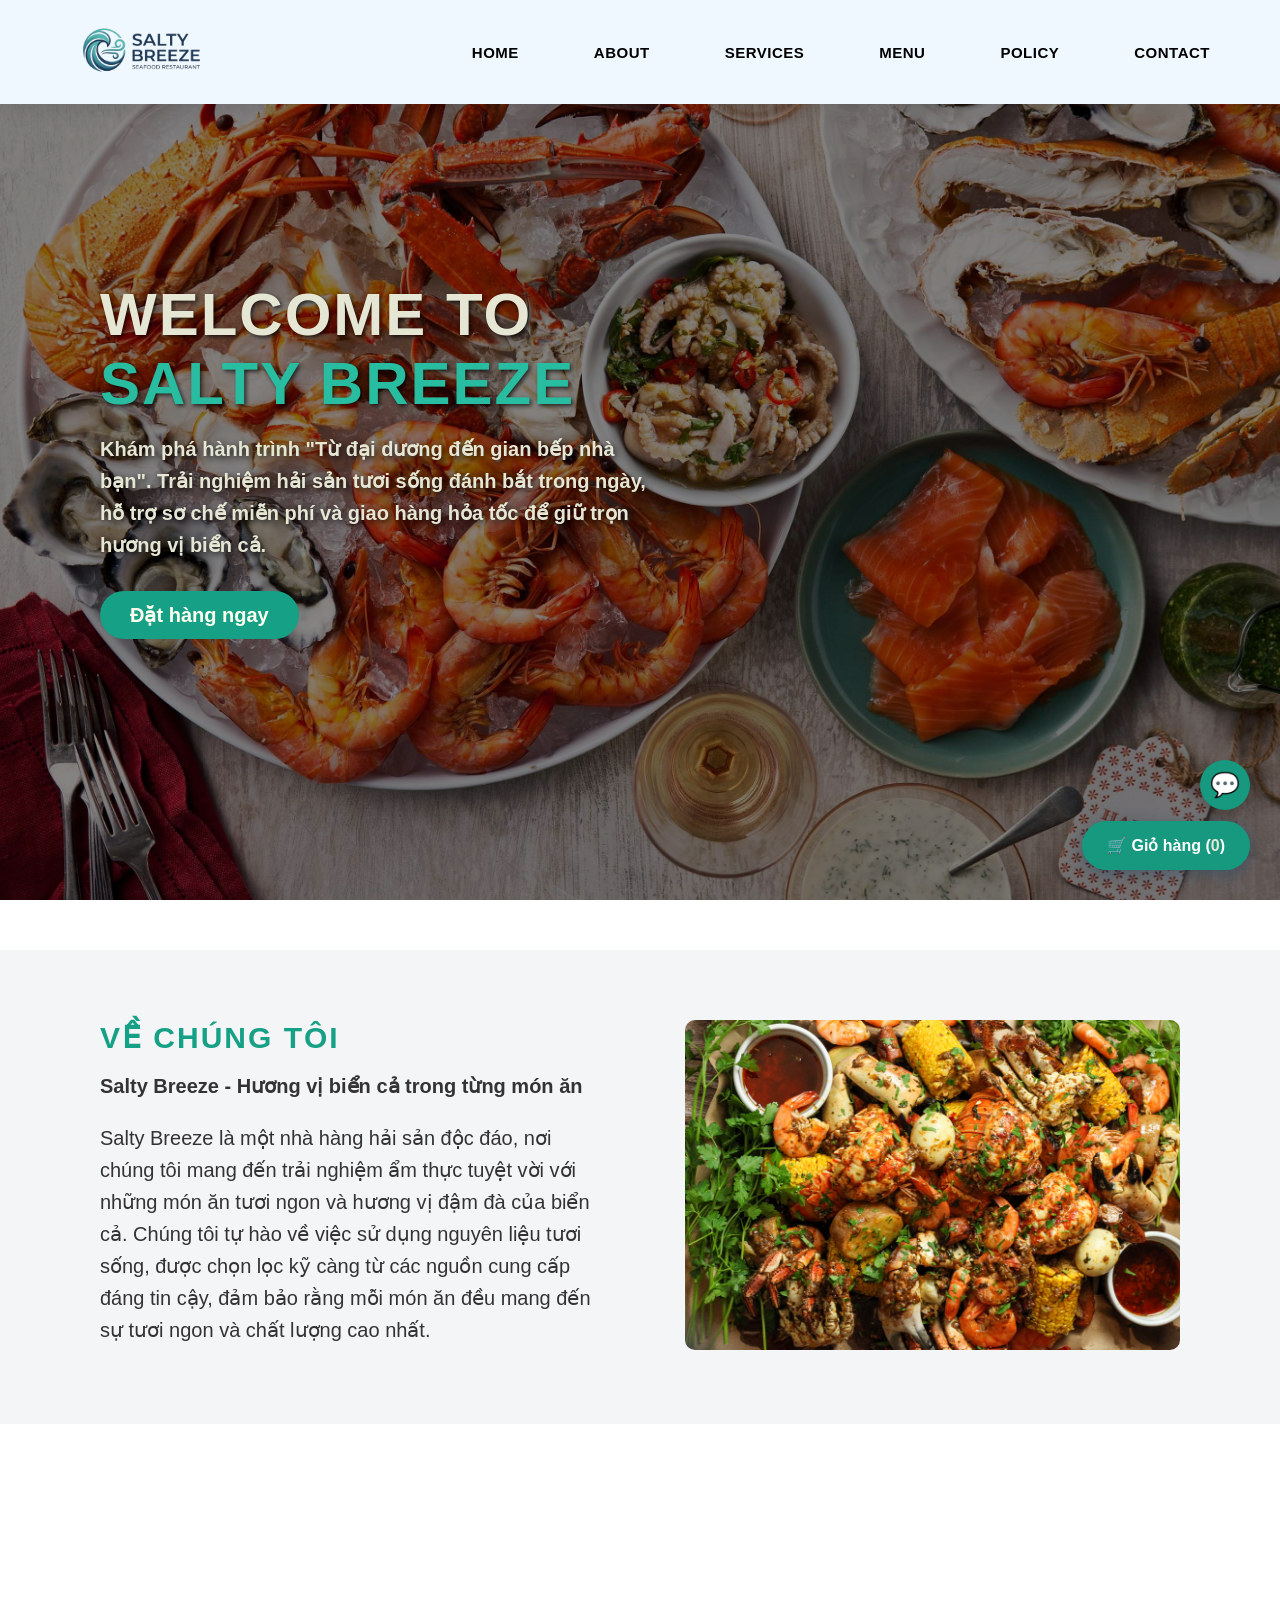
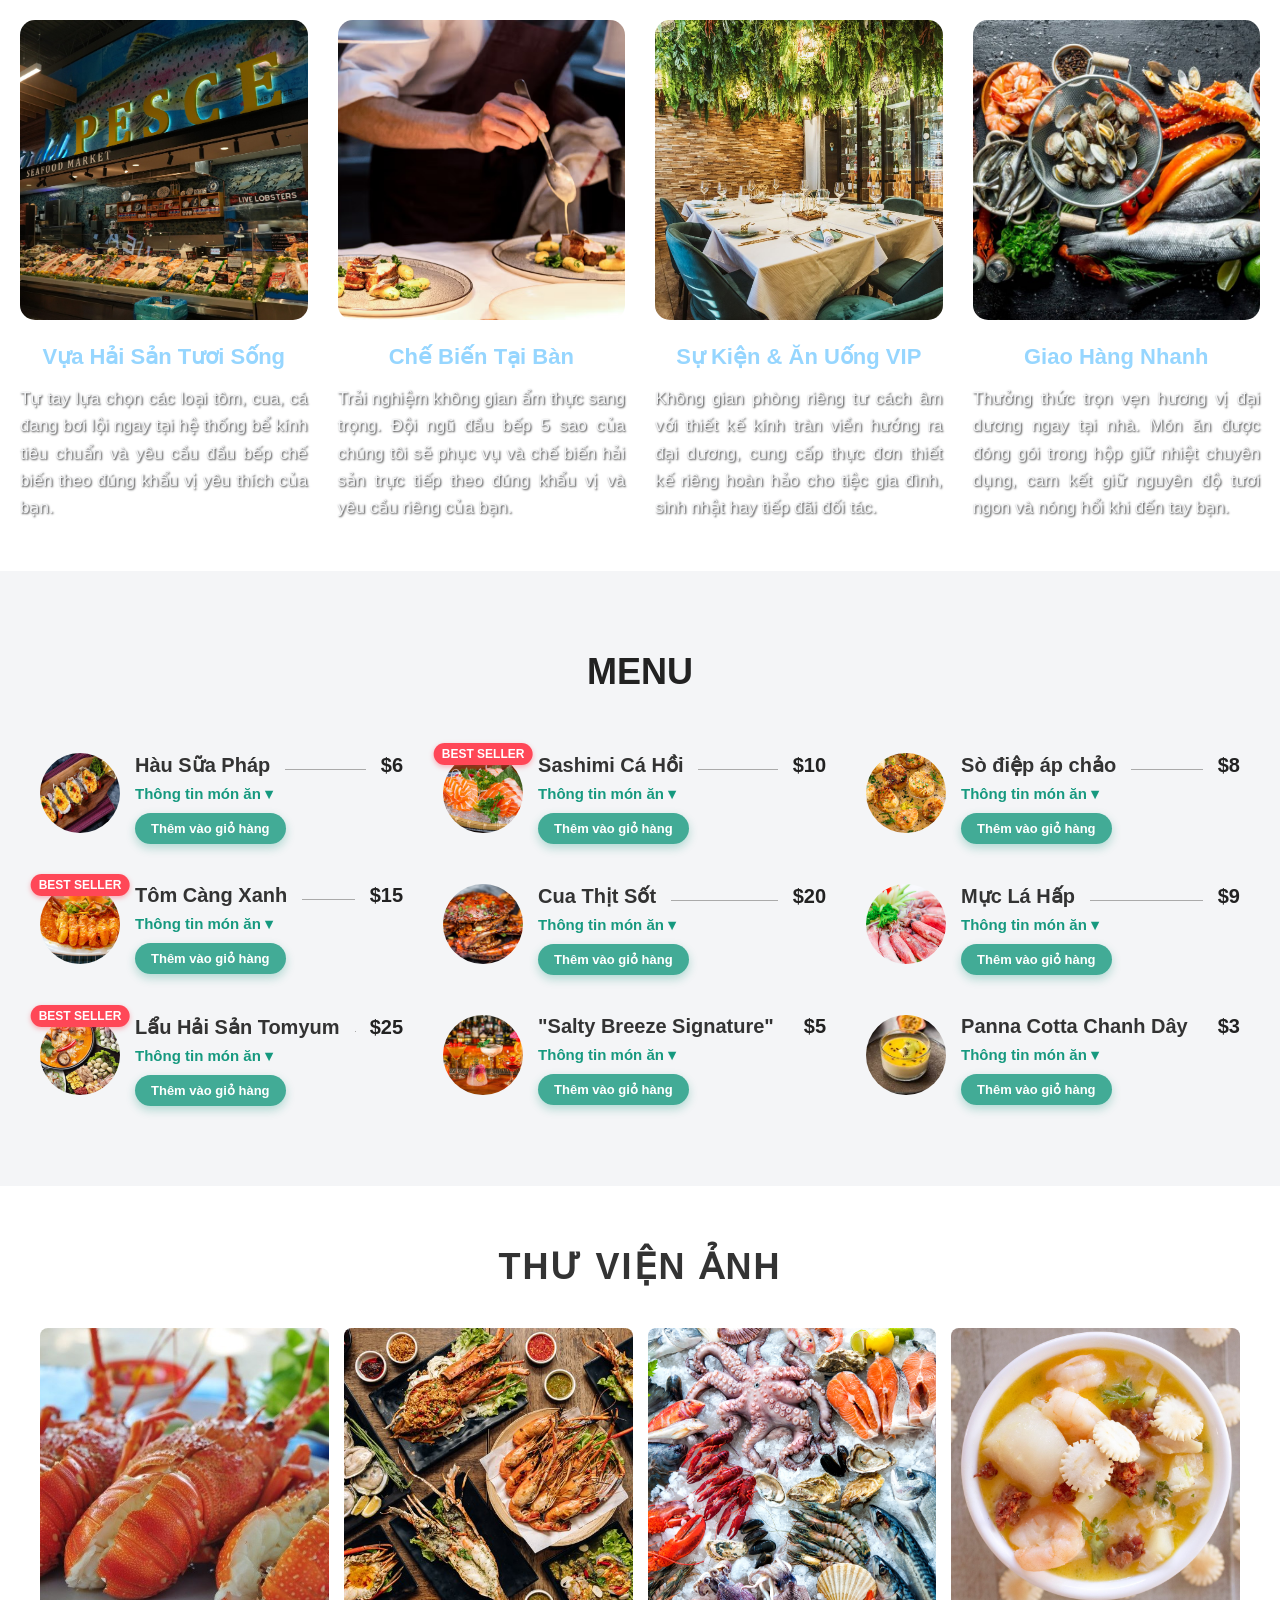
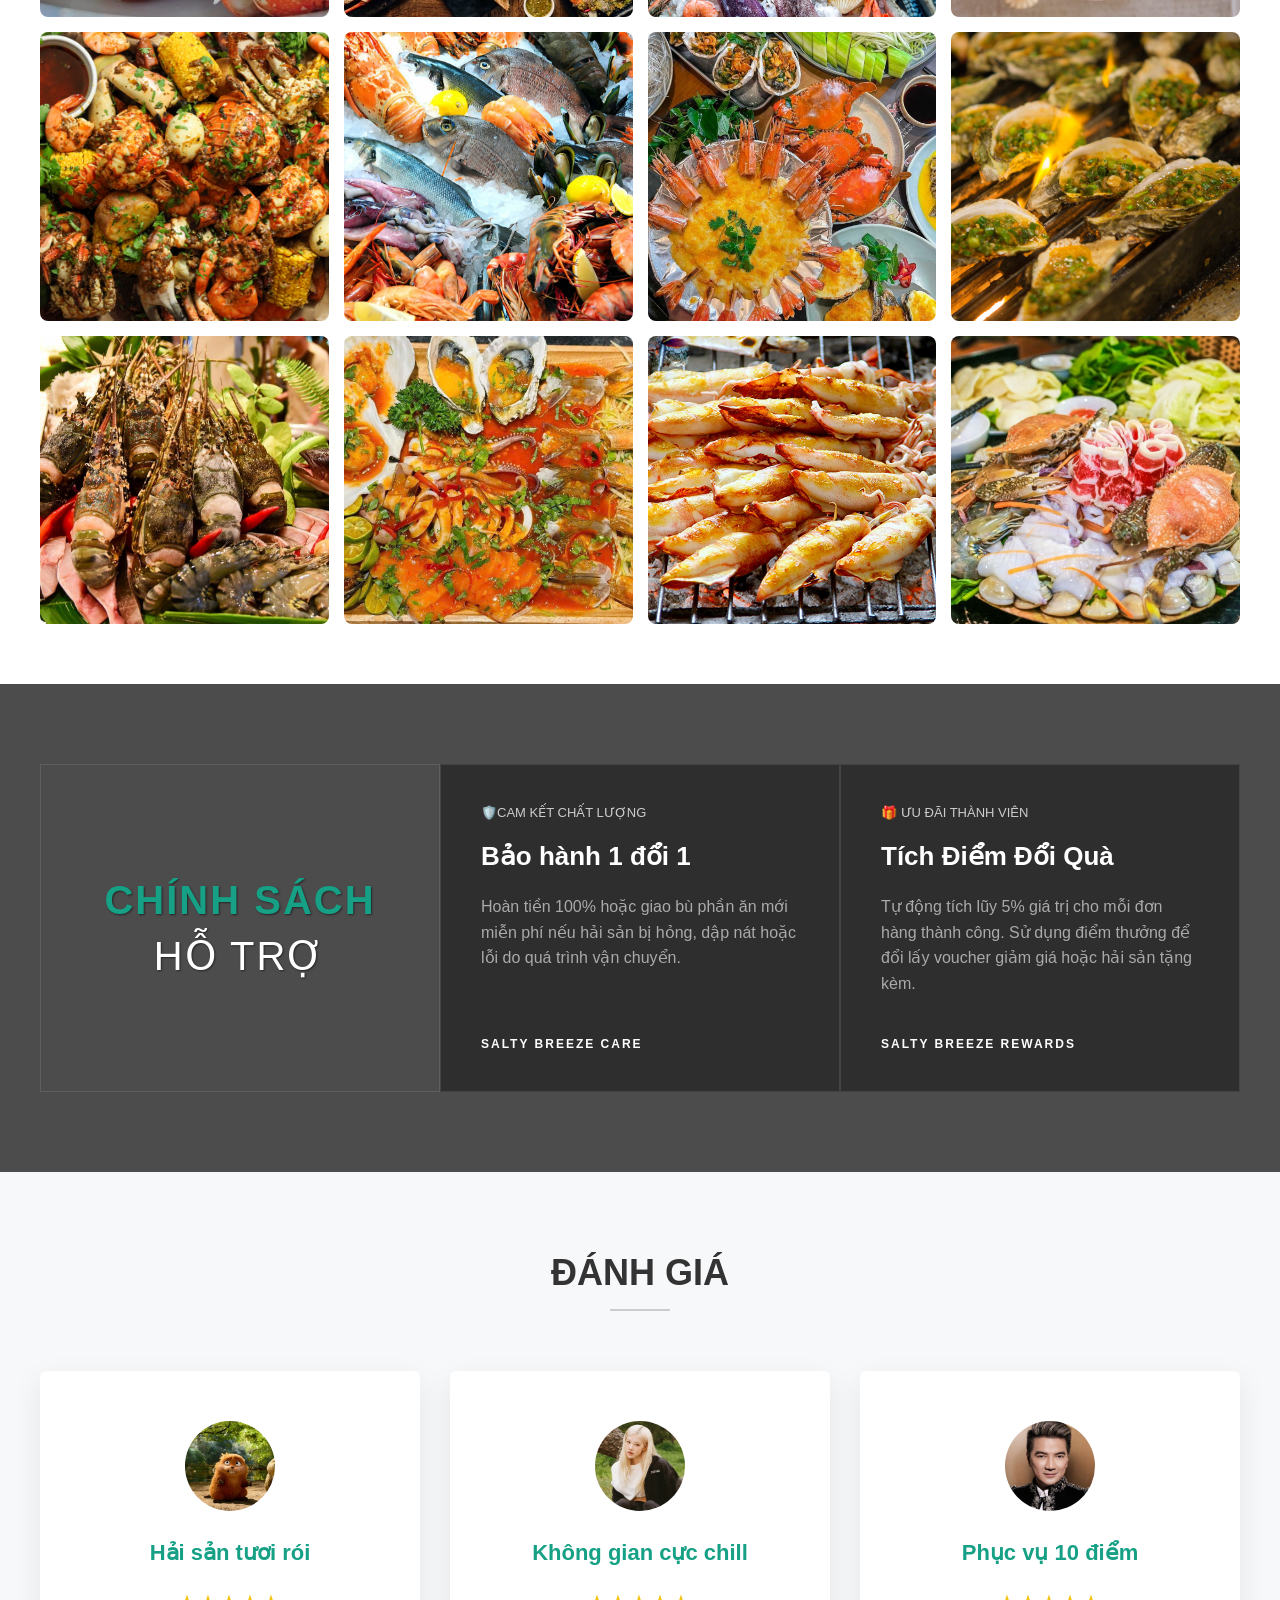
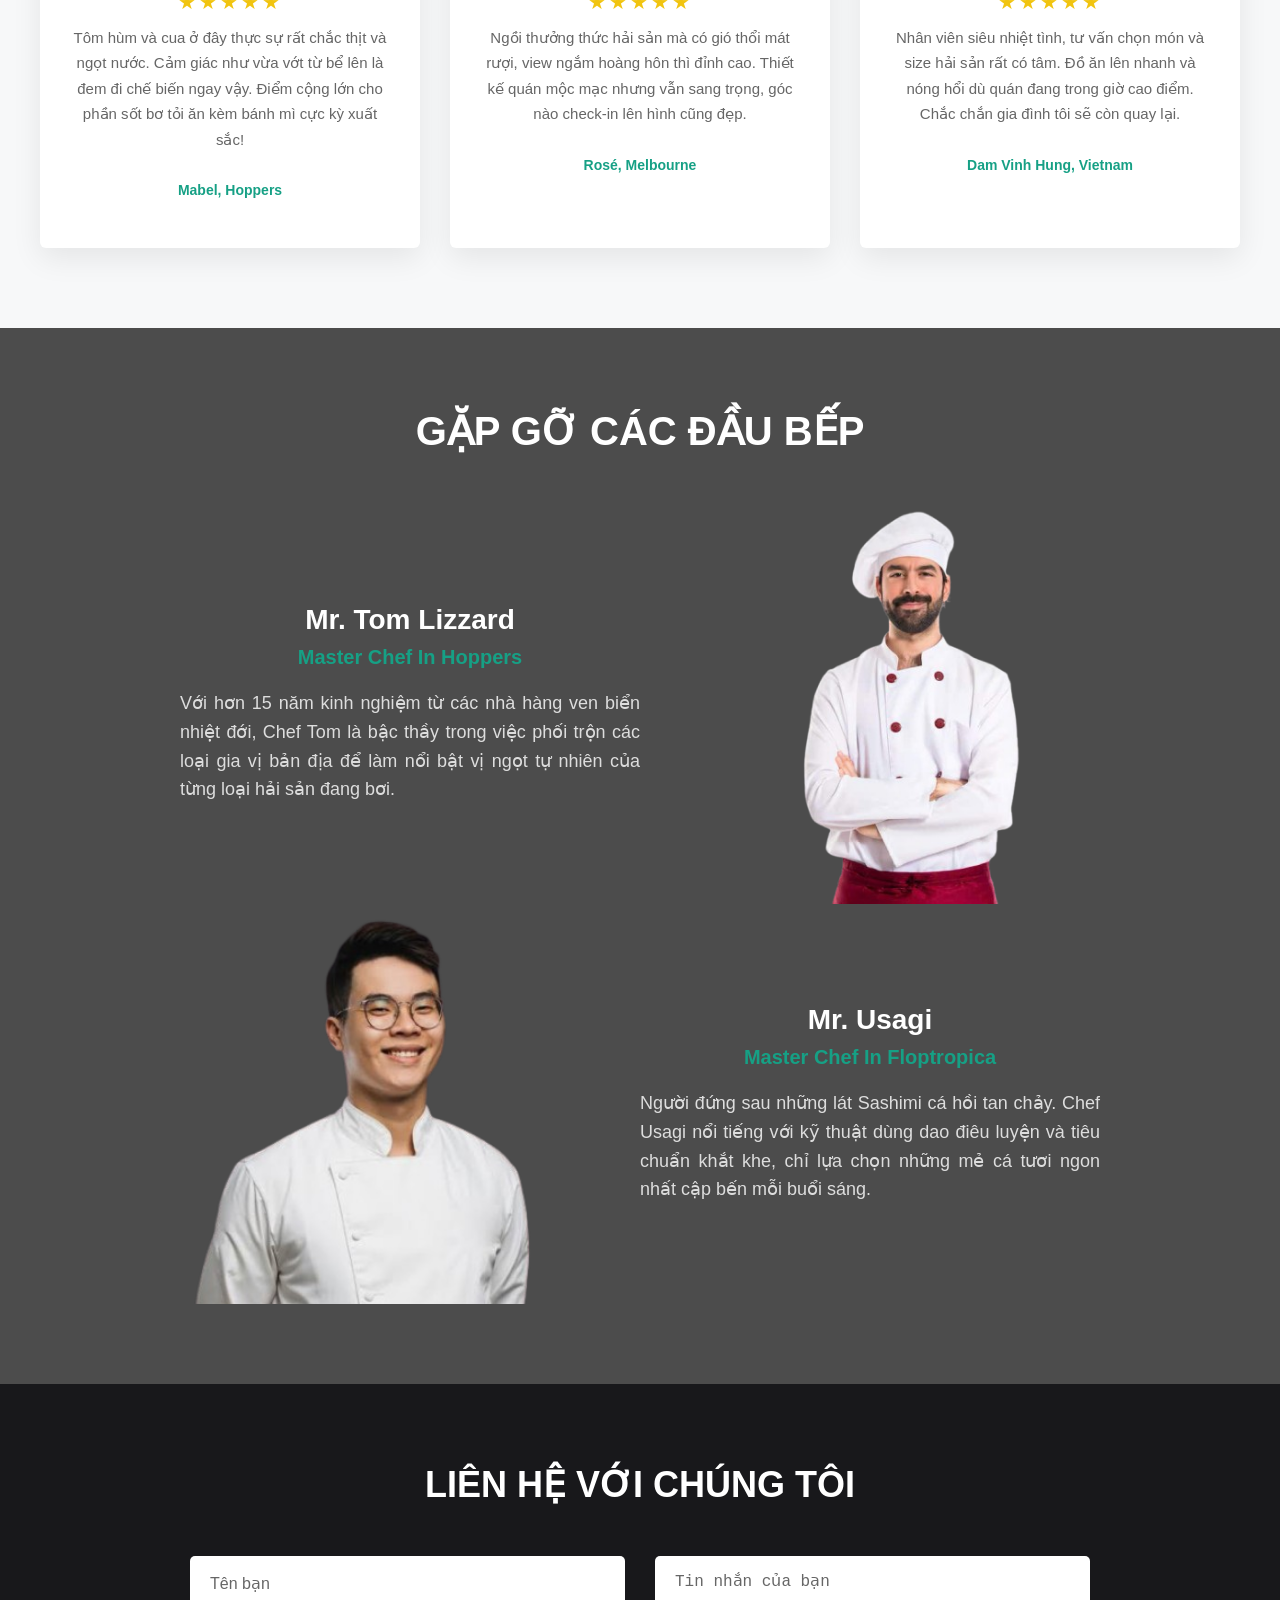
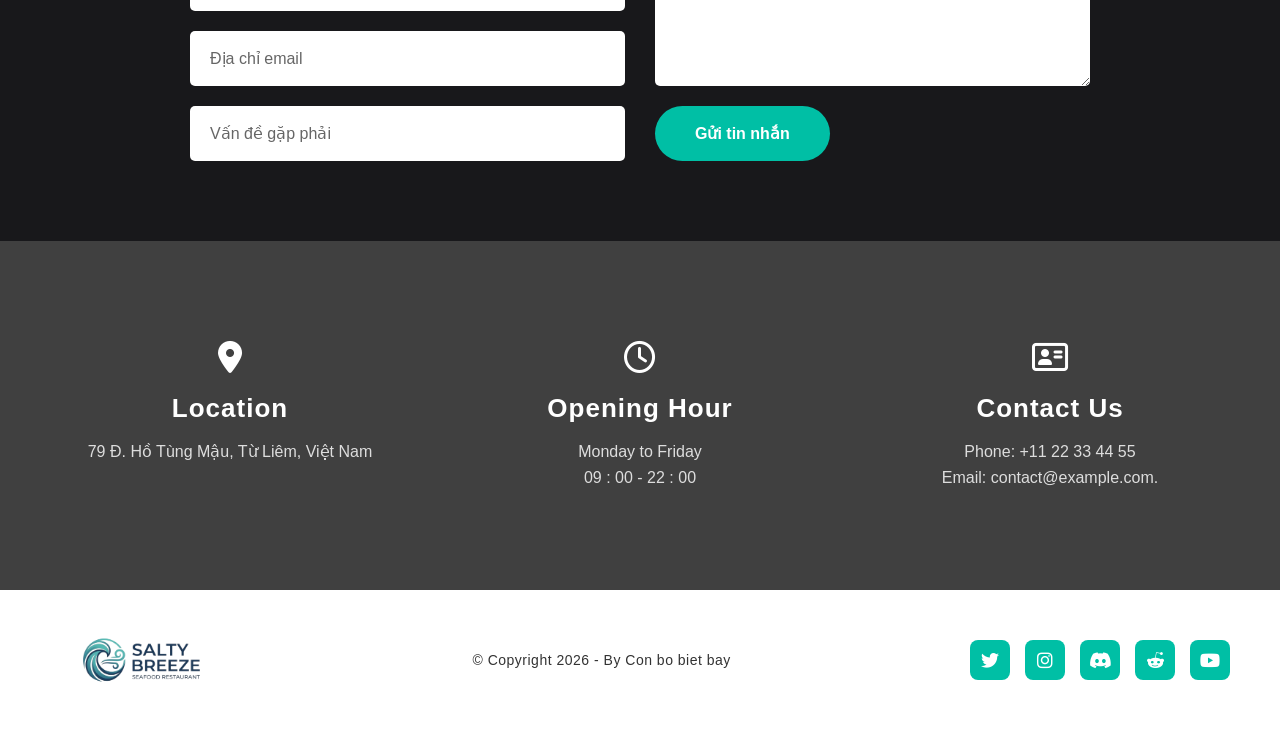
<file: index.html>
<!DOCTYPE html>
<html lang="en">
<head>
    <meta charset="UTF-8">
    <meta name="viewport" content="width=device-width, initial-scale=1.0">
    <title>Salty Breeze</title>
    <link rel="stylesheet" href="style.css">
    <link rel="stylesheet" href="https://cdnjs.cloudflare.com/ajax/libs/font-awesome/6.0.0/css/all.min.css">
    <link rel="icon" href="image/Salty Breeze2.png" type="image/png">
</head>
<body>
    <header>
        <div class="logo"><img src="image/Salty Breeze.png" alt="Salty Breeze Logo"></div>
        </div>
        <nav>
            <ul>
                <li><a href="#section1">HOME</a></li>
                <li><a href="#section2">ABOUT</a></li>
                <li><a href="#section3">SERVICES</a></li>
                <li><a href="#section4">MENU</a></li>
                <li><a href="#section5">POLICY</a></li>
                <li><a href="#section6">CONTACT</a></li>
            </ul>
        </nav>
    </header>
    <main>
<!-- CONTENT 1 -->
        <section class="hero-section" id="section1">
            <div class="hero-content">
                <p class="subtitle"><span>WELCOME TO</span> SALTY BREEZE</p>
                <h1 class="description">Khám phá hành trình "Từ đại dương đến gian bếp nhà bạn". Trải nghiệm hải sản tươi sống đánh bắt trong ngày, hỗ trợ sơ chế miễn phí và giao hàng hỏa tốc để giữ trọn hương vị biển cả.</h1>
                <a href="#section4" class="btn-order">Đặt hàng ngay</a>
            </div>
        </section>      
<!-- CONTENT 2 -->
        <section class="content2" id="section2">
            <div class="content21">
                <div class="content2-text">
                    <p class="sub2">VỀ CHÚNG TÔI</p>
                    <h1 class="des2">Salty Breeze - Hương vị biển cả trong từng món ăn</h1>
                    <p class="des3">Salty Breeze là một nhà hàng hải sản độc đáo, nơi chúng tôi mang đến trải nghiệm ẩm thực tuyệt vời với những món ăn tươi ngon và hương vị đậm đà của biển cả. Chúng tôi tự hào về việc sử dụng nguyên liệu tươi sống, được chọn lọc kỹ càng từ các nguồn cung cấp đáng tin cậy, đảm bảo rằng mỗi món ăn đều mang đến sự tươi ngon và chất lượng cao nhất.</p>
                </div>
                <div class="content2-image">
                    <img src="image/special.jpg" alt="Hải sản tươi sống">
                </div>
            </div>
        </section>
<!-- CONTENT 3 -->
        <section class="services-section" id="section3">
            <div class="service-overlay">

            </div>
            <h2 class="section-title">DỊCH VỤ CỦA CHÚNG TÔI</h2>      
               
            <div class="services-wrapper">
                <div class="service-card">
                <img src="image/Livotis-Seafood-Market-Header.jpg" alt="Awarded">
                <h3 class="card-title">Vựa Hải Sản Tươi Sống</h3>
                <p class="card-desc">Tự tay lựa chọn các loại tôm, cua, cá đang bơi lội ngay tại hệ thống bể kính tiêu chuẩn và yêu cầu đầu bếp chế biến theo đúng khẩu vị yêu thích của bạn.</p>
                </div>

                <div class="service-card">
                <img src="image\547f88de536a0c6c288ef2e5470a6a6c38d58733-1600x1066.avif" alt="Fresh Environment">
                <h3 class="card-title">Chế Biến Tại Bàn</h3>
                <p class="card-desc">Trải nghiệm không gian ẩm thực sang trọng. Đội ngũ đầu bếp 5 sao của chúng tôi sẽ phục vụ và chế biến hải sản trực tiếp theo đúng khẩu vị và yêu cầu riêng của bạn.</p>
                </div>

                <div class="service-card">
                <img src="image/vip.jpg" alt="Creative And Talented chefs">
                <h3 class="card-title">Sự Kiện & Ăn Uống VIP</h3>
                <p class="card-desc">Không gian phòng riêng tư cách âm với thiết kế kính tràn viền hướng ra đại dương, cung cấp thực đơn thiết kế riêng hoàn hảo cho tiệc gia đình, sinh nhật hay tiếp đãi đối tác.</p>
                </div>
                
                <div class="service-card">
                <img src="image/express.jpg" alt="Stage Decorations">
                <h3 class="card-title">Giao Hàng Nhanh</h3>
                <p class="card-desc">Thưởng thức trọn vẹn hương vị đại dương ngay tại nhà. Món ăn được đóng gói trong hộp giữ nhiệt chuyên dụng, cam kết giữ nguyên độ tươi ngon và nóng hổi khi đến tay bạn.</p>
                </div>
            </div>
        </section>
<!-- CONTENT 4 -->
        <section class="menu-section" id="section4">
            <h2 class="menu-title">MENU</h2>
            
            <div class="menu-grid">

                <div class="menu-item">
                <img src="image/monan1.jpg" alt="Hàu Sữa Pháp Nướng Phô Mai" class="menu-img">
                <div class="menu-content">
                    <div class="menu-header">
                    <h3 class="item-name">Hàu Sữa Pháp</h3>
                    <div class="line"></div> <span class="item-price">$6</span>
                    </div>
                    <p class="info-toggle">Thông tin món ăn ▾</p>
                    <div class="info-desc">
                        <p class="desc-text">Hàu sữa nhập khẩu tươi sống, thịt béo ngậy. Hỗ trợ tách vỏ miễn phí, tặng kèm chanh vàng và mù tạt Nhật bản.</p>
                        <div class="product-rating">
                        <div class="stars">★★★★★</div>
                        <span class="rating-text">4.8/5 (85 đánh giá)</span>
                        </div>              
                    </div>
                    <button class="add-to-cart-btn modern-cart-btn" data-id="1" data-name="Hàu Sữa Pháp" data-price="6" data-img="image/monan1.jpg">
                    Thêm vào giỏ hàng
                    </button>
                </div>
                </div>

                <div class="menu-item">
                <div class="menu-img-wrapper">
                <img src="image/monan2.jpg" alt="Sashimi Cá Hồi" class="menu-img">
                <span class="badge-bestseller">Best Seller</span>
                </div>
                <div class="menu-content">
                    <div class="menu-header">
                    <h3 class="item-name">Sashimi Cá Hồi</h3>
                    <div class="line"></div>
                    <span class="item-price">$10</span>
                    </div>
                    <p class="info-toggle">Thông tin món ăn ▾</p>
                    <div class="info-desc">
                        <p class="desc-text">Cá hồi Nauy fillet tươi mới mỗi ngày. Từng lát cá mềm tan béo ngậy, đóng gói kèm túi đá giữ nhiệt và tía tô tươi.</p>
                        <div class="product-rating">
                            <div class="stars">★★★★★</div>
                            <span class="rating-text">4.9/5 (210 đánh giá)</span>
                        </div>                       
                    </div>
                    <button class="add-to-cart-btn modern-cart-btn" data-id="2" data-name="Sashimi Cá Hồi" data-price="10" data-img="image/monan2.jpg">
                    Thêm vào giỏ hàng
                    </button>
                </div>
                </div>

                <div class="menu-item">
                <img src="image/sodiepapchao.jpg" alt="Sò điệp áp chảo" class="menu-img">
                <div class="menu-content">
                    <div class="menu-header">
                    <h3 class="item-name">Sò điệp áp chảo</h3>
                    <div class="line"></div>
                    <span class="item-price">$8</span>
                    </div>
                    <p class="info-toggle">Thông tin món ăn ▾</p>
                    <div class="info-desc">
                        <p class="desc-text">Cồi sò điệp Hokkaido khổng lồ áp chảo xém mặt, giữ trọn vị ngọt tự nhiên, rưới xốt bơ chanh thơm lừng.</p>
                        <div class="product-rating">
                            <div class="stars">★★★★☆</div>
                            <span class="rating-text">4.7/5 (56 đánh giá)</span>
                        </div>
                    </div>
                    <button class="add-to-cart-btn modern-cart-btn" data-id="3" data-name="Sò điệp áp chảo" data-price="8" data-img="image/sodiepapchao.jpg">
                    Thêm vào giỏ hàng
                    </button>
                </div>
                </div>
                
                <div class="menu-item">
                    <div class="menu-img-wrapper">
                    <img src="image/monan4.jpg" alt="Tôm Càng Xanh" class="menu-img">
                    <span class="badge-bestseller">Best Seller</span>
                    </div>
                    <div class="menu-content">
                        <div class="menu-header">
                        <h3 class="item-name">Tôm Càng Xanh</h3>
                        <div class="line"></div>
                        <span class="item-price">$15</span>
                        </div>

                        <p class="info-toggle">Thông tin món ăn ▾</p>

                        <div class="info-desc">
                            <p class="desc-text">
                            Tôm càng xanh loại 1 bắt tại bể. Tặng kèm sốt bơ tỏi đặc biệt và miễn phí làm sạch.
                            </p>
                            <div class="product-rating">
                                <div class="stars">
                                ★★★★★ </div>
                            <span class="rating-text">4.9/5 (120 đánh giá)</span>
                            </div>
                        </div>
                        <button class="add-to-cart-btn modern-cart-btn" data-id="4" data-name="Tôm Càng Xanh" data-price="15" data-img="image/monan4.jpg">
                        Thêm vào giỏ hàng
                        </button>
                    </div>
                </div>

                <div class="menu-item">
                <img src="image/monan5.jpg" alt="Cua Thịt Sốt Tiêu Đen" class="menu-img">
                <div class="menu-content">
                    <div class="menu-header">
                    <h3 class="item-name">Cua Thịt Sốt</h3>
                    <div class="line"></div>
                    <span class="item-price">$20</span>
                    </div>
                    <p class="info-toggle">Thông tin món ăn ▾</p>
                    <div class="info-desc">
                        <p class="desc-text">Cua biển Cà Mau chắc thịt, gạch béo, hòa quyện cùng nước sốt ớt Singapore cay nồng đậm vị. Cung cấp kẹp đập cua đi kèm.</p>
                        <div class="product-rating">
                            <div class="stars">★★★★★</div>
                            <span class="rating-text">4.8/5 (145 đánh giá)</span>
                        </div>
                    </div>
                    <button class="add-to-cart-btn modern-cart-btn" data-id="5" data-name="Cua Thịt Sốt" data-price="20" data-img="image/monan5.jpg">
                    Thêm vào giỏ hàng
                    </button>
                </div>
                </div>

                <div class="menu-item">
                <img src="image/monan6.jpg" alt="Mực Lá Hấp Hành Gừng" class="menu-img">
                <div class="menu-content">
                    <div class="menu-header">
                    <h3 class="item-name">Mực Lá Hấp</h3>
                    <div class="line"></div>
                    <span class="item-price">$9</span>
                    </div>
                    <p class="info-toggle">Thông tin món ăn ▾</p>
                    <div class="info-desc">
                        <p class="desc-text">Mực lá câu tại biển Nha Trang cực dày mình, giòn sần sật. Hấp hành gừng khử tanh, chấm kèm mắm gừng chua cay chuẩn vị.</p>
                        <div class="product-rating">
                            <div class="stars">★★★★☆</div>
                            <span class="rating-text">4.6/5 (92 đánh giá)</span>
                        </div>
                    </div>
                    <button class="add-to-cart-btn modern-cart-btn" data-id="6" data-name="Mực Lá Hấp" data-price="9" data-img="image/monan6.jpg">
                    Thêm vào giỏ hàng
                    </button>
                </div>
                </div>

                <div class="menu-item">
                <div class="menu-img-wrapper">
                <img src="image/monan7.webp" alt="Lẩu Hải Sản Tomyum" class="menu-img">
                <span class="badge-bestseller">Best Seller</span>
                </div>
                <div class="menu-content">
                    <div class="menu-header">
                    <h3 class="item-name">Lẩu Hải Sản Tomyum</h3>
                    <div class="line"></div>
                    <span class="item-price">$25</span>
                    </div>
                    <p class="info-toggle">Thông tin món ăn ▾</p>
                    <div class="info-desc">
                        <p class="desc-text">Set lẩu Tomyum Thái đủ cho 3-4 người. Gói gia vị cốt dừa béo ngậy kèm khay topping tôm sú, mực, ngao trắng làm sạch sẵn.</p>
                        <div class="product-rating">
                            <div class="stars">★★★★★</div>
                            <span class="rating-text">4.9/5 (320 đánh giá)</span>
                        </div>                      
                    </div>
                    <button class="add-to-cart-btn modern-cart-btn" data-id="7" data-name="Lẩu Hải Sản Tomyum" data-price="25" data-img="image/monan7.webp">
                    Thêm vào giỏ hàng
                    </button>
                </div>
                </div>

                <div class="menu-item">
                <img src="image/monan8.jpg" alt="Salty Breeze Signature" class="menu-img">
                <div class="menu-content">
                    <div class="menu-header">
                    <h3 class="item-name">"Salty Breeze Signature"</h3>
                    <div class="line"></div>
                    <span class="item-price">$5</span>
                    </div>
                    <p class="info-toggle">Thông tin món ăn ▾</p>
                    <div class="info-desc">
                        <p class="desc-text">Thức uống độc quyền giải ngấy hoàn hảo. Sự pha trộn giữa syrup Blue Curacao, chanh vàng và soda sủi bọt mát lạnh.</p>
                        <div class="product-rating">
                            <div class="stars">★★★★★</div>
                            <span class="rating-text">4.7/5 (115 đánh giá)</span>
                        </div>
                        
                    </div>
                    <button class="add-to-cart-btn modern-cart-btn" data-id="8" data-name='"Salty Breeze Signature"' data-price="5" data-img="image/monan8.jpg">
                    Thêm vào giỏ hàng
                    </button>
                </div>
                </div>

                <div class="menu-item">
                <img src="image/monan9.jpg" alt="Panna Cotta Chanh Dây" class="menu-img">
                <div class="menu-content">
                    <div class="menu-header">
                    <h3 class="item-name">Panna Cotta Chanh Dây</h3>
                    <div class="line"></div>
                    <span class="item-price">$3</span>
                    </div>
                    <p class="info-toggle">Thông tin món ăn ▾</p>
                    <div class="info-desc">
                        <p class="desc-text">Món tráng miệng kiểu Ý mềm mịn như lụa. Cốt kem sữa béo ngậy cân bằng tuyệt vời với lớp mứt chanh dây chua thanh.</p>
                        <div class="product-rating">
                            <div class="stars">★★★★★</div>
                            <span class="rating-text">4.8/5 (240 đánh giá)</span>
                        </div>
                        
                    </div>
                    <button class="add-to-cart-btn modern-cart-btn" data-id="9" data-name="Panna Cotta Chanh Dây" data-price="3" data-img="image/monan9.jpg">
                    Thêm vào giỏ hàng
                    </button>
                </div>
                </div>
            </div>
        </section>
<!-- CONTENT 6 -->
        <section class="gallery-section">
            <h2 class="gallery-title">THƯ VIỆN ẢNH</h2>
            
            <div class="gallery-grid">
                <div class="gallery-item">
                <img src="image/haisan1.jpg" alt="Gallery Image 1">
                </div>
                
                <div class="gallery-item">
                <img src="image/haisan2.jpg" alt="Gallery Image 2">
                </div>

                <div class="gallery-item">
                <img src="image/haisan3.jpg" alt="Gallery Image 3">
                </div>

                <div class="gallery-item">
                <img src="image/haisan4.jpg" alt="Gallery Image 4">
                </div>

                <div class="gallery-item">
                <img src="image/haisan5.jpg" alt="Gallery Image 5">
                </div>

                <div class="gallery-item">
                <img src="image/haisan6.jpg" alt="Gallery Image 6">
                </div>

                <div class="gallery-item">
                <img src="image/haisan7.jpg" alt="Gallery Image 7">
                </div>

                <div class="gallery-item">
                <img src="image/haisan8.jpg" alt="Gallery Image 8">
                </div>

                <div class="gallery-item">
                <img src="image/haisan9.jpg" alt="Gallery Image 9">
                </div>
                
                <div class="gallery-item">
                <img src="image/haisan10.webp" alt="Gallery Image 10">
                </div>

                <div class="gallery-item">
                <img src="image/haisan11.jpg" alt="Gallery Image 11">
                </div>

                <div class="gallery-item">
                <img src="image/haisan12.jpg" alt="Gallery Image 12">
                </div>
            </div>
        </section>
<!-- CONTENT 7 -->
        <section class="blog-section" id="section5">
            <div class="overlay"></div> 
  
            <div class="blog-grid">
    
                <div class="blog-intro">
                <h2 class="intro-title">
                    <span class="text-green">CHÍNH SÁCH</span><br>
                    <span class="text-white">HỖ TRỢ</span>
                </h2>
                </div>

                <article class="blog-card">    
                    <p class="blog-date">🛡️CAM KẾT CHẤT LƯỢNG</p>
                    <h3 class="blog-title">Bảo hành 1 đổi 1</h3>
                    <p class="blog-excerpt">Hoàn tiền 100% hoặc giao bù phần ăn mới miễn phí nếu hải sản bị hỏng, dập nát hoặc lỗi do quá trình vận chuyển.</p>
                    <a href="#" class="blog-category">SALTY BREEZE CARE</a>
                </article>

                <article class="blog-card">    
                    <p class="blog-date">🎁 ƯU ĐÃI THÀNH VIÊN</p>
                    <h3 class="blog-title">Tích Điểm Đổi Quà</h3>
                    <p class="blog-excerpt">Tự động tích lũy 5% giá trị cho mỗi đơn hàng thành công. Sử dụng điểm thưởng để đổi lấy voucher giảm giá hoặc hải sản tặng kèm.</p>
                    <a href="#" class="blog-category">SALTY BREEZE REWARDS</a>
                </article>
            </div>
        </section>
<!-- CONTENT 8 -->
        <section class="reviews-section">
            <div class="section-header">
                <h2>ĐÁNH GIÁ</h2>
                <div class="underline"></div>
            </div>

            <div class="reviews-grid">
                
                <div class="review-card">
                <img src="image/hopperr.jpg" alt="Mabel" class="reviewer-img">
                <h3 class="review-title">Hải sản tươi rói</h3>
                <div class="stars">★★★★★</div>
                <p class="review-text">Tôm hùm và cua ở đây thực sự rất chắc thịt và ngọt nước. Cảm giác như vừa vớt từ bể lên là đem đi chế biến ngay vậy. Điểm cộng lớn cho phần sốt bơ tỏi ăn kèm bánh mì cực kỳ xuất sắc!</p>
                <p class="reviewer-name">Mabel, Hoppers</p>
                </div>

                <div class="review-card">
                <img src="image/rosie.jpg" alt="Rosé" class="reviewer-img">
                <h3 class="review-title">Không gian cực chill</h3>
                <div class="stars">★★★★★</div>
                <p class="review-text">Ngồi thưởng thức hải sản mà có gió thổi mát rượi, view ngắm hoàng hôn thì đỉnh cao. Thiết kế quán mộc mạc nhưng vẫn sang trọng, góc nào check-in lên hình cũng đẹp.</p>
                <p class="reviewer-name">Rosé, Melbourne</p>
                </div>

                <div class="review-card">
                <img src="image/dam_vinh_hung.jpg" alt="Dam Vinh Hung" class="reviewer-img">
                <h3 class="review-title">Phục vụ 10 điểm</h3>
                <div class="stars">★★★★★</div>
                <p class="review-text">Nhân viên siêu nhiệt tình, tư vấn chọn món và size hải sản rất có tâm. Đồ ăn lên nhanh và nóng hổi dù quán đang trong giờ cao điểm. Chắc chắn gia đình tôi sẽ còn quay lại.</p>
                <p class="reviewer-name">Dam Vinh Hung, Vietnam</p>
                </div>
            </div>
        </section>
<!-- CONTENT 9 -->
        <section class="chefs-section">
            <div class="chefs-overlay"></div>
            
            <div class="chefs-container">
                <h2 class="section-title">GẶP GỠ CÁC ĐẦU BẾP</h2>
                <div class="chefs-list">                
                    <div class="chef-row">
                        <div class="chef-text">
                        <h3 class="chef-name">Mr. Tom Lizzard</h3>
                        <h4 class="chef-title">Master Chef In Hoppers</h4>
                        <p class="chef-desc">Với hơn 15 năm kinh nghiệm từ các nhà hàng ven biển nhiệt đới, Chef Tom là bậc thầy trong việc phối trộn các loại gia vị bản địa để làm nổi bật vị ngọt tự nhiên của từng loại hải sản đang bơi.</p>
                        </div>
                        <div class="chef-img">
                        <img src="image/chef111.png" alt="Mr. Tom Lizzard">
                        </div>
                    </div>

                    <div class="chef-row">
                        <div class="chef-text">
                        <h3 class="chef-name">Mr. Usagi</h3>
                        <h4 class="chef-title">Master Chef In Floptropica</h4>
                        <p class="chef-desc">Người đứng sau những lát Sashimi cá hồi tan chảy. Chef Usagi nổi tiếng với kỹ thuật dùng dao điêu luyện và tiêu chuẩn khắt khe, chỉ lựa chọn những mẻ cá tươi ngon nhất cập bến mỗi buổi sáng.</p>
                        </div>
                        <div class="chef-img">
                        <img src="image/chef222.png" alt="Mr. David">
                        </div>
                    </div>

                    <!-- <div class="chef-row">
                        <div class="chef-text">
                        <h3 class="chef-name">Mr. Con Bo</h3>
                        <h4 class="chef-title">Master Chef In The Sky</h4>
                        <p class="chef-desc">Linh hồn của những bữa tiệc nướng rực lửa bãi biển. Chef Bo mang đến kỹ thuật áp chảo bơ tỏi xém cạnh độc quyền, kết hợp hoàn hảo giữa hương vị biển cả và các loại sốt đậm đà.</p>
                        </div>
                        <div class="chef-img">
                        <img src="image/conbo.png" alt="Mr. Watson"> -->
                        </div>
                    </div>
                </div>
            </div>
        </section>
<!-- CONTENT 10 -->
        <section class="contact-section" id="section6">
            <h2 class="contact-title">LIÊN HỆ VỚI CHÚNG TÔI</h2>
            
            <form class="contact-form" action="#" method="POST">
                
                <div class="form-column">
                <input type="text" placeholder="Tên bạn" class="form-control" required>
                <input type="email" placeholder="Địa chỉ email" class="form-control" required>
                <input type="text" placeholder="Vấn đề gặp phải" class="form-control" required>
                </div>

                <div class="form-column">
                <textarea placeholder="Tin nhắn của bạn" class="form-control textarea-control" required></textarea>
                <button type="submit" class="btn-submit">Gửi tin nhắn</button>
                </div>
                
            </form>
        </section>
<!-- CONTENT 11 -->

        <section class="info-section">
            <div class="info-overlay"></div>
            
            <div class="info-container">
                
                <div class="info-item">
                <i class="fas fa-map-marker-alt"></i> <h3>Location</h3>
                <p>79 Đ. Hồ Tùng Mậu, Từ Liêm, Việt Nam</p>
                </div>

                <div class="info-item">
                <i class="far fa-clock"></i> <h3>Opening Hour</h3>
                <p>Monday to Friday<br>09 : 00 - 22 : 00</p>
                </div>

                <div class="info-item">
                <i class="far fa-address-card"></i> <h3>Contact Us</h3>
                <p>Phone: +11 22 33 44 55<br>Email: contact@example.com.</p>
                </div>
            </div>
        </section>
    </main>

<!-- GIOHANG -->
    <!-- Lớp phủ làm mờ background -->
    <div id="cart-overlay" class="cart-overlay"></div>

    <!-- Nút Chat Hỗ trợ Trực tuyến -->
    <button id="chat-support-btn" class="chat-support-btn" title="Chat với chúng tôi">
        <!-- Bạn có thể dùng Emoji 💬 hoặc icon SVG tùy thích -->
        💬
    </button>

    <!-- Nút mở giỏ hàng trôi nổi -->
    <button id="cart-toggle-btn" class="cart-toggle-btn">
        🛒 Giỏ hàng (<span id="cart-count">0</span>)
    </button>

    <!-- Khu vực Sidebar Giỏ hàng -->
    <div id="cart-modal" class="cart-modal">
        <div class="cart-header">
            <h2>Giỏ hàng của bạn</h2>
            <button id="close-cart-btn" class="close-cart-btn">✖</button>
        </div>
        
        <div id="cart-items-container" class="cart-items-container">
            <!-- Các món ăn khách chọn sẽ được JavaScript đưa vào đây -->
        </div>
        
        <div class="cart-footer">
            <div class="cart-total-box">
                <h3>Tổng cộng:</h3>
                <h3 class="total-price">$<span id="cart-total">0</span></h3>
            </div>
            
            <h4 class="checkout-title">Thông tin giao hàng</h4>
            <form id="checkout-form" class="checkout-form">
                <input type="text" id="cus-name" placeholder="Họ và tên" required>
                <input type="text" id="cus-phone" placeholder="Số điện thoại" required>
                <textarea id="cus-address" placeholder="Địa chỉ nhận hàng" rows="2" required></textarea>
                <button type="submit" class="checkout-submit-btn">Xác nhận Đặt hàng</button>
            </form>
        </div>
    </div>
<!-- FOOTER -->

    <footer class="bottom-bar">
        <div class="bottom-logo">
            <img src="image/Salty Breeze.png" alt="Akku Logo">
        </div>

        <div class="bottom-copyright">
            <p>© Copyright 2026 - By Con bo biet bay</p>
        </div>

        <div class="bottom-social">
            <a href="#" class="social-icon"><i class="fab fa-twitter"></i></a>
            <a href="#" class="social-icon"><i class="fab fa-instagram"></i></a>
            <a href="#" class="social-icon"><i class="fab fa-discord"></i></a>
            <a href="#" class="social-icon"><i class="fab fa-reddit-alien"></i></a>
            <a href="#" class="social-icon"><i class="fab fa-youtube"></i></a>
        </div>
    </footer>
</body>
<script src="script.js"></script>
</html>
</file>
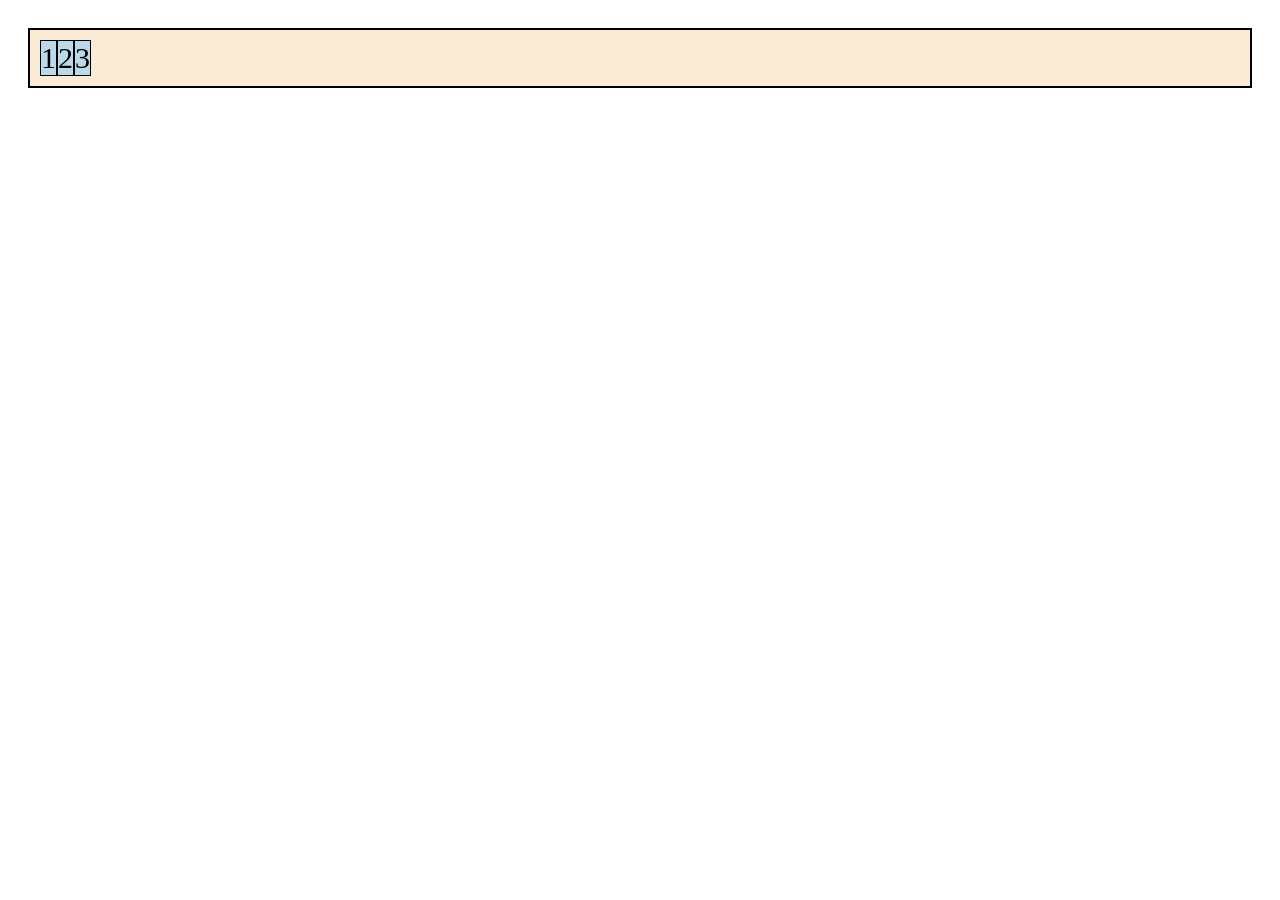
<file: huhu.html>
<!DOCTYPE html>
<html lang="en">
<head>
    <meta charset="UTF-8">
    <meta name="viewport" content="width=device-width, initial-scale=1.0">
    <title>Document</title>
<style>
    body {
        padding: 20px;
    }
    .item {
        border: 1px solid black;
        background-color: rgb(187, 218, 233);
        text-align: center;
        font-size: 30px;
        }
    .flex-container {
        display: flex;
        padding: 10px;
        background-color: antiquewhite;
        border: 2px solid black;
    }
</style>
</head>
<body>
    <div class="flex-container">
        <div class="item-1 item">1</div>
        <div class="item-2 item huhu">2</div>
        <div class="item-3 item huhu">3</div>
    </div>
</body>
</html>
</file>
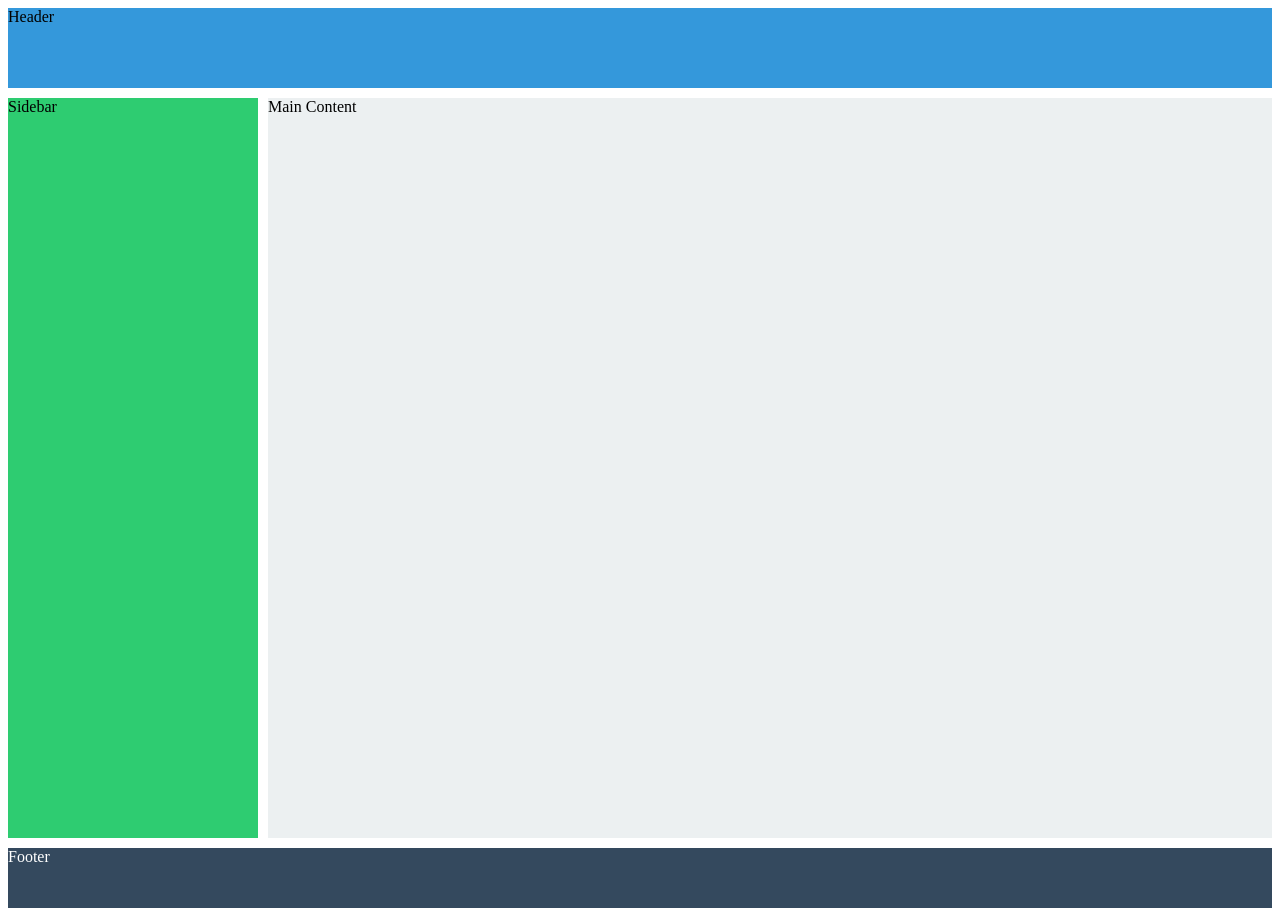
<file: test.html>
<!DOCTYPE html>
<html lang="en">
<head>
    <meta charset="UTF-8">
    <meta name="viewport" content="width=device-width, initial-scale=1.0">
    <title>Document</title>
    <style>
        .container {
  display: grid;
  height: 100vh; /* Full chiều cao màn hình */
  
  /* Thiết lập cột và hàng */
  grid-template-columns: 250px 1fr; /* Sidebar 250px, Content chiếm phần còn lại */
  grid-template-rows: 80px 1fr 60px; /* Chiều cao Header, Body, Footer */
  
  /* Định nghĩa khu vực */
  grid-template-areas: 
    "header header"
    "sidebar content"
    "footer footer";
    
  gap: 10px; /* Khoảng cách giữa các khối */
}

/* Gán các phần tử vào khu vực tương ứng */
.header  { grid-area: header; background: #3498db; }
.sidebar { grid-area: sidebar; background: #2ecc71; }
.content { grid-area: content; background: #ecf0f1; }
.footer  { grid-area: footer; background: #34495e; color: white; }
    </style>
</head>
<body>
    <div class="container">
  <header class="header">Header</header>
  <aside class="sidebar">Sidebar</aside>
  <main class="content">Main Content</main>
  <footer class="footer">Footer</footer>
</div>
</body>
</html>
</file>
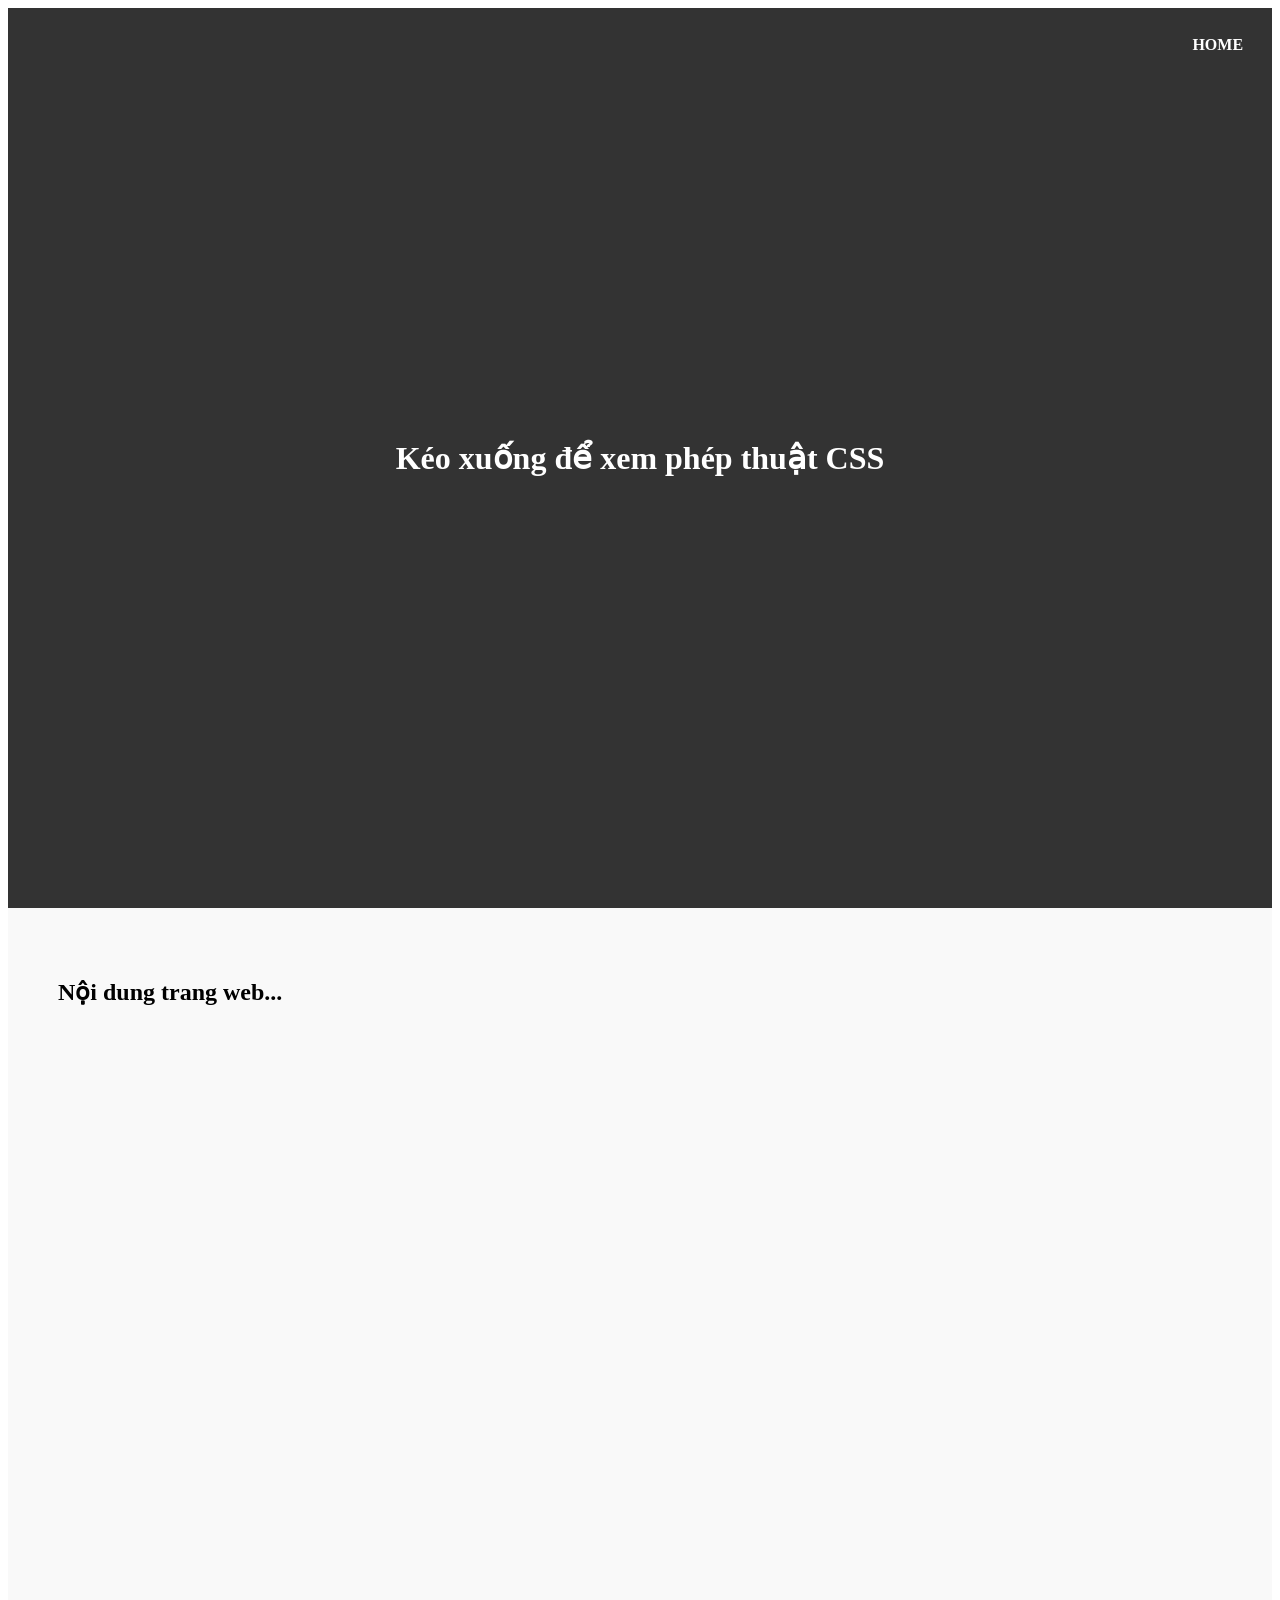
<file: test3.html>
<!DOCTYPE html>
<html lang="en">
<head>
    <meta charset="UTF-8">
    <meta name="viewport" content="width=device-width, initial-scale=1.0">
    <title>Document</title>
    <style>
        /* Trạng thái mặc định ban đầu (Ở trên cùng) */
.site-header {
  position: fixed;
  top: 0;
  left: 0;
  width: 100%;
  padding: 20px 50px;
  background-color: transparent; /* Nền trong suốt */
  z-index: 1000;
  display: flex;
  justify-content: flex-end;
  
  /* --- PHÉP THUẬT NẰM Ở ĐÂY --- */
  /* Gọi hiệu ứng đổi nền */
  animation: changeHeaderBg linear forwards;
  /* Liên kết hiệu ứng với việc cuộn trang */
  animation-timeline: scroll();
  /* Chỉ chạy hiệu ứng trong khoảng từ 0px đến 100px đầu tiên khi cuộn */
  animation-range: 0px 100px; 
}

.main-nav ul {
  list-style: none;
  display: flex;
  gap: 30px;
}

.main-nav a {
  text-decoration: none;
  color: #ffffff; /* Chữ màu trắng */
  font-weight: bold;
  font-size: 16px;
  
  /* Gọi hiệu ứng đổi màu chữ */
  animation: changeTextColor linear forwards;
  animation-timeline: scroll();
  animation-range: 0px 100px;
}

/* Hiệu ứng khi hover (Đưa chuột vào) */
.main-nav a:hover {
  color: #16a085 !important; /* Dùng !important để ưu tiên màu hover */
  transition: color 0.3s ease;
}

/* =========================================
   ĐỊNH NGHĨA HIỆU ỨNG (KEYFRAMES)
   ========================================= */

/* Trạng thái đích của Header khi cuộn qua 100px */
@keyframes changeHeaderBg {
  to {
    background-color: #ffffff; /* Thành nền trắng */
    box-shadow: 0 2px 10px rgba(0,0,0,0.1); /* Thêm bóng đổ */
  }
}

/* Trạng thái đích của chữ khi cuộn qua 100px */
@keyframes changeTextColor {
  to {
    color: #000000; /* Thành chữ đen */
  }
}
    </style>
</head>
<body>
    <header class="site-header">
  <nav class="main-nav">
    <ul>
      <li><a href="#">HOME</a></li>
      <li><a href="#">ABOUT</a></li>
    </ul>
  </nav>
</header>

<div class="hero-section" style="height: 100vh; background-color: #333; display: flex; align-items: center; justify-content: center; color: white;">
  <h1>Kéo xuống để xem phép thuật CSS</h1>
</div>

<main style="height: 1500px; padding: 50px; background-color: #f9f9f9;">
  <h2>Nội dung trang web...</h2>
</main>
</body>
</html>
</file>
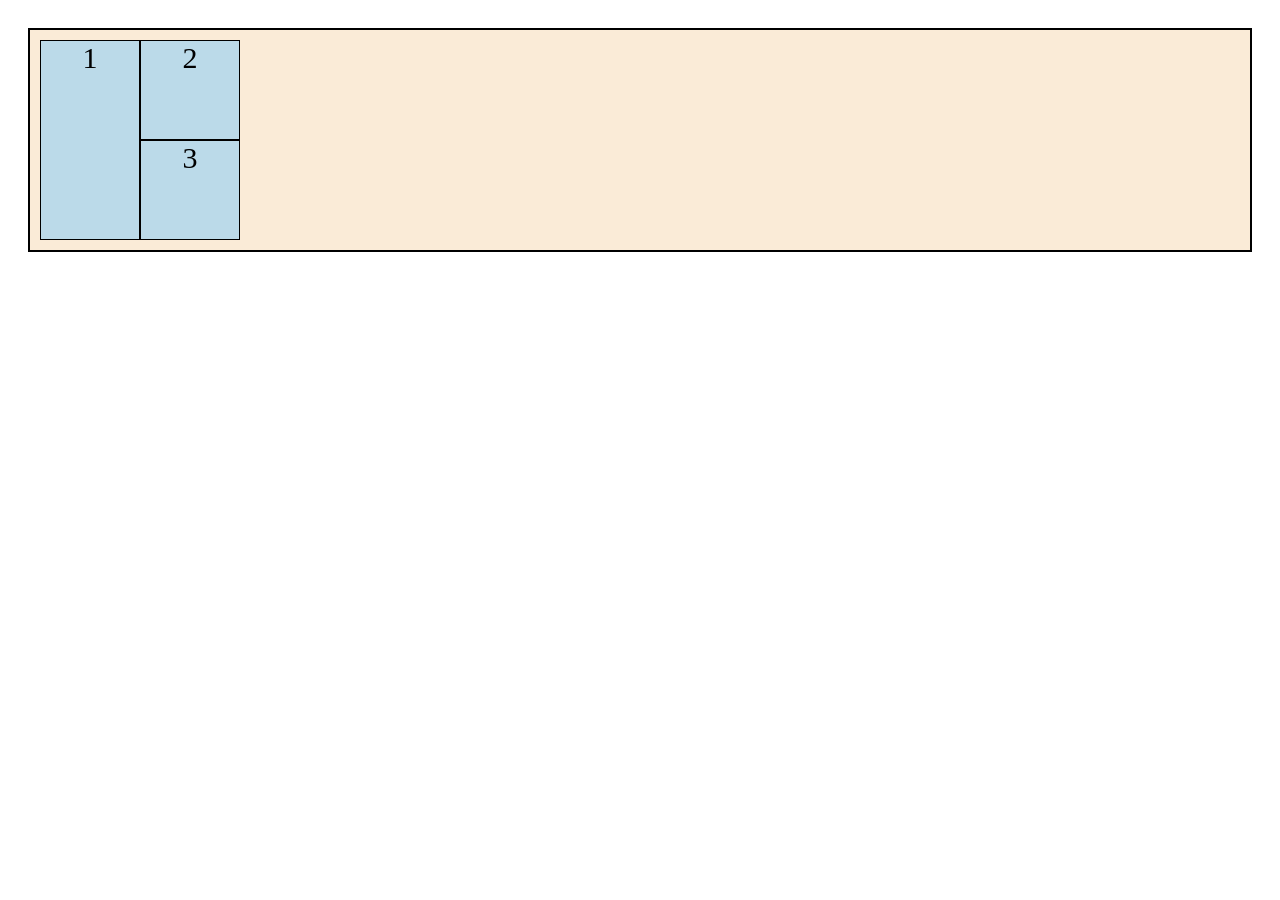
<file: xexe.html>
<!DOCTYPE html>
<html lang="en">
<head>
    <meta charset="UTF-8">
    <meta name="viewport" content="width=device-width, initial-scale=1.0">
    <title>Document</title>
</head>
<style>
    body {
        padding: 20px;
    }
    .item {
        border: 1px solid black;
        background-color: rgb(187, 218, 233);
        /* width: 100px;
        height: 100px; */
        text-align: center;
        font-size: 30px;
        /* margin: 10px; */
        }
    .flex-container {
        display: grid;
        padding: 10px;
        grid-template-columns: repeat(2, 100px);
        grid-template-rows: repeat(2, 100px);
        background-color: antiquewhite;
        /* height: 500px;
        width: 500px; */
        border: 2px solid black;
        grid-template-areas:
        "aa bb"
        "aa cc";
    }
    .item-1 {
        grid-area: aa;
    }
    .item-2 {
        grid-area: bb;
    }
    .item-3 {
        grid-area: cc;
    }
</style>
<body>
    <div class="flex-container">
        <div class="item-1 item">1</div>
        <div class="item-2 item">2</div>
        <div class="item-3 item">3</div>
    </div>
</body>
</html>
</file>
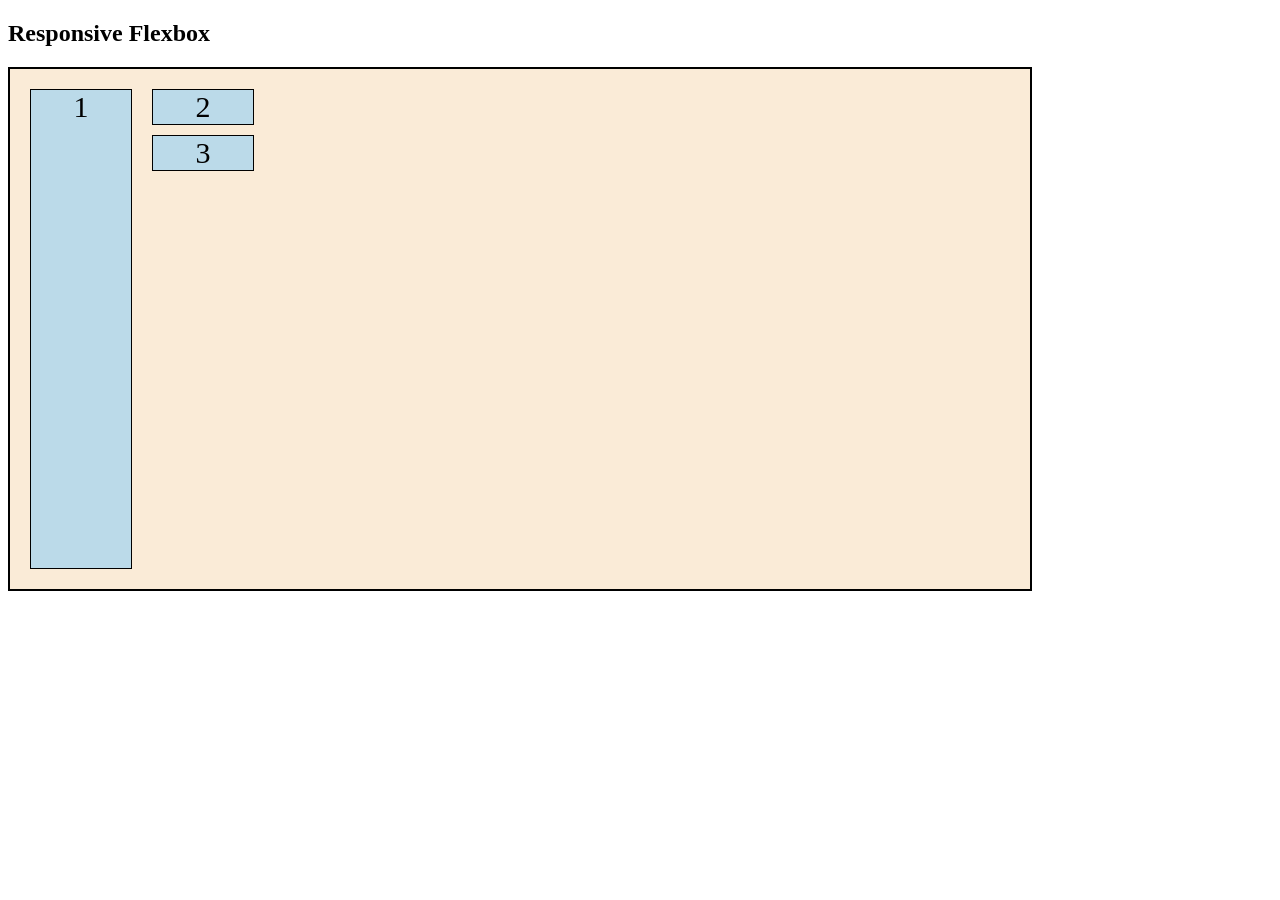
<file: yass.html>
<!DOCTYPE html>
<html lang="en">
<head>
    <meta charset="UTF-8">
    <meta name="viewport" content="width=device-width, initial-scale=1.0">
    <title>Document</title>
    <style>
        .item {
            border: 1px solid black;
            background-color: rgb(187, 218, 233);
            width: 100px;
            text-align: center;
            font-size: 30px;
            margin: 10px;
            }
        .flex-container {
            display: flex;
            flex-direction: row;
            text-align: center;
            padding: 10px;
            width: 1000px;
            background-color: antiquewhite;
            height: 500px;
            border: 2px solid black;
        }
    </style>
</head>
<body>
    <h2>Responsive Flexbox</h2>
    <div class="flex-container">
        <div class="item-1 item">1</div>
        <div class="1">
         <div class="item-2 item">2</div>
         <div class="item-3 item">3</div>
        </div>
        
    </div>
</body>
</html>
</file>
<file: style.css>
* {
            margin: 0;
            padding: 0;
            box-sizing: border-box;
        }
        html {
        scroll-behavior: smooth;
        scroll-padding-top: 100px;
        }

        body {
        overflow: scroll;
        font-family: 'Arial', sans-serif;
        background-color: #ffffff;
        }
        header {
            position: fixed;
            top: 0;
            left: 0;
            width: 100%;
            z-index: 1000;
            display: flex;
            justify-content: space-between;
            align-items: center;
            padding: 0 50px;
            background-color: rgb(240, 248, 255);
            box-shadow: 0 5px 20px rgba(0,0,0,0.1);

            animation: changeHeaderBg linear forwards;
            animation-timeline: scroll();
            animation-range: 0 100px;
        }
        nav ul {
            list-style: none;
            display: flex;
            gap: 35px;
        }
        nav a {
            text-decoration: none;
            font-weight: 700;
            font-size: 15px;
            letter-spacing: 0.5px;
            transition: color 0.3s ease;
            color: #000000;
            padding: 10px 20px;
            display: block;

            animation: changeTextColor linear forwards;
            animation-timeline: scroll();
            animation-range: 0px 100px;
        }
        nav a:hover {
            color: #16997f !important;
            transition: color 0.3s ease;
        }
        @keyframes changeHeaderBg {
         to {
            background-color: rgb(240, 248, 255, 0.8);
            box-shadow: 0 5px 20px rgba(0,0,0,0.1);
            backdrop-filter: blur(30px);
         }
        }
        @keyframes changeTextColor {
        to {
        color: #000000; 
         }
        }
        .logo img {
        max-height: 100px;
        width: auto;
        }

/* CONTENT 1 */
    .hero-section {
    background-image: linear-gradient(rgba(0, 0, 0, 0.3), rgba(0, 0, 0, 0.3)), url('image/cold-seafood-platter-90608-2.jpeg'); /* Thiết lập hình nền */
    background-attachment: fixed;   /* Giữ hình nền đứng yên khi cuộn */
    
    /* Căn chỉnh hình nền luôn đẹp */
    background-position: center;
    background-repeat: no-repeat;
    background-size: cover;
    /* overflow: hidden; */

    height: 100vh;    /* Chiều cao của section (thường là toàn màn hình) */
    position: relative;     /* Tạo lớp phủ tối (Overlay) để chữ dễ đọc hơn */
    }

    /* Lớp phủ màu tối */
    /* .hero-section::before {
    content: "";
    position: absolute;
    top: 0; left: 0; right: 0; bottom: 0;
   
    background: rgba(0, 0, 0, 0.1);   */
    /* Màu đen trong suốt 50% */
    /* } */

    /* Đưa nội dung lên trên lớp phủ */
    .hero-content {
    position: relative;
    z-index: 50;
    color: #ffffff;
    padding: 100px;
    display: inline-block;
    margin-top: 180px;
    max-width: 800px;
    }
    span {
    color: #e6e6d5; /* Màu xanh ngọc */
    }
    .subtitle {
    font-family: 'Montserrat', sans-serif;
    max-width: 800px;
    color: #28bda0;       /* Màu xanh ngọc */
    text-shadow: 2px 2px 4px rgba(0, 0, 0, 0.7);
    font-size: 60px;
    font-weight: bold;
    letter-spacing: 2px;  /* Khoảng cách giữa các chữ cái */
    margin-bottom: 15px;
    }
    .description {
    color: #e6e6d5;  /* Màu trắng nhạt */
    text-shadow: 2px 2px 6px rgba(0, 0, 0, 0.8);
    font-size: 20px;
    line-height: 1.6;
    margin-bottom: 30px;
    font-family: 'Roboto', sans-serif;
    max-width: 550px; /* Giới hạn chiều rộng để chữ không quá dài */
    }
    .btn-order {
    font-size: 20px;
    display: inline-block;
    background-color: #16a085; /* Nền xanh ngọc */
    color: #ffffef;            /* Chữ trắng */
    text-decoration: none;     /* Bỏ gạch chân */
    padding: 12px 30px;        /* Độ phình của nút */
    border-radius: 25px;       /* Bo tròn góc nút */
    font-weight: bold;
    transition: background-color 0.3s ease;
    }

    .btn-order:hover {
    background-color: #12876f; /* Nút đậm màu hơn khi đưa chuột vào */
    color: #ffffff;
    }

/* CONTENT 2 */
    .content2 {
        padding: 50px 0px;
        display: flex;
        align-items: center;
    }
    .content21 {
        display: flex;
        gap: 50px;
        background-color: #f4f5f7;
        padding: 50px 80px;
    }
    .content2-text {
        flex: 1;
        padding: 20px;
    }
    .content2-image {
        flex: 1;
        padding: 20px;
    }
    .content2-image img {
        width: 100%;
        height: auto;
        border-radius: 10px;
    }
    .sub2 {
        color: #16a085;
        font-weight: bold;
        letter-spacing: 2px;
        margin-bottom: 15px;
        font-size: 30px;
    }
    .des2 {
        color: #333333;
        font-size: 20px;
        line-height: 1.6;
    }
    .des3 {
        color: #333333;
        font-size: 20px;
        line-height: 1.6;
        margin-top: 20px;
    }

/* CONTENT 3 */

    /* =========================================
   1. Tổng thể khu vực Services (Nền tối)
   ========================================= */
    .services-section {
    padding: 50px 0;
    text-align: center;

    /* position: relative; */
    /* Thay đường dẫn này bằng link ảnh nhà hàng của bạn */
    background-image: linear-gradient(rgba(0, 0, 0, 0.5), rgba(0, 0, 0, 0.5)), url('image/sea-ocean-sunlight-wave-underwater-reflection-41450-pxhere.com.jpg'); 
    background-size: cover;       /* Phóng to ảnh lấp đầy khung */
    background-position: center;  /* Căn giữa ảnh */
    
    /* --- PHÉP THUẬT PARALLAX NẰM Ở ĐÂY --- */
    background-attachment: fixed; /* Giữ ảnh đứng yên khi người dùng cuộn chuột */
    
    /* padding: 100px 20px; */
    color: #ffffff;
    font-family: 'Arial', sans-serif;
    }

    .section-title {
    color: #ffffff;
    font-size: 40px;
    font-weight: bold;
    margin-bottom: 50px;
    z-index: 1000;
    }

    .service-overlay {
    position: absolute;
    top: 0; left: 0; right: 0; bottom: 0;
    background-color: rgba(0, 0, 0, 0.25); /* Nền đen có độ trong suốt 75% */
    z-index: 1;
    }

    .services-wrapper {
    display: flex;
    gap: 30px;               /* Khoảng cách giữa các thẻ */
    padding: 0 20px;         /* Lề hai bên để thẻ đầu tiên không dính sát mép */
    justify-content: center;
    z-index: 1001;
    margin: 0 auto;
    /* position: relative; */
    max-width: 1400px;
    }

    /* =========================================
    3. Định dạng từng Thẻ Dịch vụ (Card)
    ========================================= */
    .service-card {
    /* flex: [phóng to] [thu nhỏ] [chiều rộng cố định] */
    flex: 1 1 0;       
    /* 2. Đặt chiều rộng tối thiểu và tối đa để giữ form thẻ */
    min-width: 200px; /* Tránh thẻ bị bóp quá nhỏ trên màn hình hẹp */
    text-align: center;
    }

    .service-card img {
    width: 100%;         /* Ảnh rộng bằng thẻ chứa nó */
    height: 300px;       /* Chiều cao cố định cho mọi ảnh */
    object-fit: cover;   /* Giúp ảnh không bị méo khi bị ép kích thước */
    border-radius: 15px; /* Bo tròn các góc ảnh như trong video */
    margin-bottom: 20px;
    }

    .card-title {
    color: #96d6ff;      /* Chữ tiêu đề màu xanh ngọc */
    font-size: 22px;
    margin-bottom: 15px;
    }

    .card-desc {
    color: #f4f5f7;      /* Chữ mô tả màu xám nhạt để dễ đọc trên nền tối */
    text-shadow: 1px 1px 2px rgba(0, 0, 0, 0.8);
    font-size: 17px;
    line-height: 1.6;
    text-align: justify;
    }




/* CONTENT 4 */

    /* =========================================
   1. Bố cục tổng thể của khu vực Menu
   ========================================= */
.menu-section {
  background-color: #f4f5f7; /* Màu nền xám nhạt giống trong ảnh */
  font-family: 'Arial', sans-serif;
  padding: 80px 20px;
}

.menu-title {
  text-align: center;
  font-size: 36px;
  color: #222222;
  margin-bottom: 60px;
}

/* Sử dụng Grid để chia 3 cột */
.menu-grid {
  display: grid;
  grid-template-columns: repeat(3, 1fr); /* Tạo 3 cột có độ rộng bằng nhau (1 fraction) */
  gap: 40px;           /* Khoảng cách giữa các cột và các hàng */
  max-width: 1200px;   /* Giới hạn chiều rộng tối đa cho đẹp */
  margin: 0 auto;      /* Căn giữa toàn bộ lưới menu trên màn hình */
}

/* =========================================
   2. Định dạng từng món ăn (Menu Item)
   ========================================= */
.menu-item {
  display: flex;       /* Đặt ảnh và nội dung nằm ngang hàng nhau */
  align-items: flex-start; /* Căn chỉnh chúng theo mép trên cùng */
  gap: 15px;           /* Khoảng cách giữa ảnh và chữ */
}

.menu-img {
  width: 80px;         /* Chiều rộng ảnh */
  height: 80px;        /* Chiều cao ảnh (bằng chiều rộng để tạo hình vuông) */
  border-radius: 50%;  /* Bo tròn 50% để biến hình vuông thành hình tròn */
  object-fit: cover;   /* Đảm bảo ảnh không bị méo khi cắt tròn */
  flex-shrink: 0;      /* Ngăn không cho ảnh bị bóp méo khi đoạn text quá dài */
}

.menu-content {
  flex-grow: 1;        /* Cho phép phần nội dung chữ chiếm hết không gian còn lại */
}

/* =========================================
   3. Định dạng Tên món, Đường kẻ và Giá
   ========================================= */
.menu-header {
  display: flex;
  align-items: center; /* Căn giữa theo chiều dọc cho tên, đường kẻ và giá */
  margin-bottom: 8px;  /* Cách phần mô tả bên dưới một chút */
}

.item-name {
  font-size: 20px;
  color: #333333;
  margin: 0;
  font-weight: 600;
  white-space: nowrap; /* Giữ tên món ăn trên 1 dòng */
}

/* Phép thuật tạo đường kẻ ngang co giãn */
.line {
  flex-grow: 1;        /* Tự động kéo giãn để lấp đầy khoảng trống giữa Tên và Giá */
  border-bottom: 1px solid #aaaaaa; /* Tạo đường viền dưới nét đứt/liền tùy ý */
  margin: 0 15px;      /* Khoảng cách đường kẻ so với chữ ở 2 đầu */
  position: relative;
  top: 4px;            /* Dịch chuyển đường kẻ xuống một chút cho cân với chữ */
}

.item-price {
  font-size: 20px;
  font-weight: bold;
  color: #222222;
}

.item-desc {
  font-size: 14px;
  color: #666666;
  line-height: 1.6;
  margin: 0;
}

/* --- 4. HUY HIỆU BEST SELLER --- */
.menu-img-wrapper {
    position: relative; /* Bắt buộc để căn chỉnh huy hiệu */
    display: inline-block;
}

.badge-bestseller {
    position: absolute;
    left: 50%;
    transform: translateX(-50%);
    top: -10px;
    white-space: nowrap;
    background-color: #ff4757; /* Màu đỏ cam kích thích vị giác */
    color: white;
    font-size: 12px;
    font-weight: 700;
    padding: 4px 8px;
    border-radius: 12px;
    text-transform: uppercase;
    box-shadow: 0 2px 5px rgba(255, 71, 87, 0.4);
    z-index: 2;
}

/* --- 5. THÔNG TIN SẢN PHẨM (ẨN/HIỆN) --- */
.info-toggle {
    font-size: 15px;
    color: #16997f; /* Màu chủ đạo của web */
    cursor: pointer;
    margin: 5px 0 10px 0;
    font-weight: 600;
    transition: color 0.3s;
    user-select: none; /* Chống bôi đen chữ khi click bừa */
}

.info-toggle:hover {
    color: #0b3d60;
}

.info-desc {
    display: none; /* Mặc định giấu đi */
    font-size: 15px;
    color: #555;
    line-height: 1.5;
    background-color: #f1f2f6;
    padding: 10px;
    border-radius: 6px;
    border-left: 3px solid #16997f;
    margin-bottom: 15px;
    animation: fadeIn 0.3s ease; /* Hiệu ứng mờ dần khi mở */
}

/* Class này sẽ được JS thêm vào khi click */
.info-desc.show {
    display: block; 
}

@keyframes fadeIn {
    from { opacity: 0; transform: translateY(-5px); }
    to { opacity: 1; transform: translateY(0); }
}

/* --- 6. GIAO DIỆN NÚT "THÊM VÀO GIỎ" MỚI --- */
.modern-cart-btn {
    background-color: rgb(22, 153, 127, 0.8); /* Xanh ngọc */
    color: #ffffff;
    border: none;
    padding: 8px 16px;
    border-radius: 20px; /* Bo tròn dạng viên thuốc */
    font-size: 13px;
    font-weight: 600;
    cursor: pointer;
    transition: all 0.3s ease;
    box-shadow: 0 4px 10px rgba(22, 153, 127, 0.3); /* Bóng đổ 3D */
    display: inline-flex;
    align-items: center;
    gap: 5px; /* Khoảng cách giữa icon xe đẩy và chữ */
}

.modern-cart-btn:hover {
    background-color: #117a65; /* Đổi màu đậm hơn khi trỏ chuột */
    transform: translateY(-2px); /* Hiệu ứng nảy nút lên */
    box-shadow: 0 6px 15px rgba(22, 153, 127, 0.4);
}

.modern-cart-btn:active {
    transform: translateY(0); /* Hiệu ứng lún nút khi click */
}

/* --- 7. KHU VỰC ĐÁNH GIÁ SAO --- */
.product-rating {
    display: flex; /* Dùng Flexbox để xếp sao và chữ nằm ngang */
    align-items: center; /* Căn giữa theo chiều dọc */
    gap: 8px; /* Khoảng cách giữa cụm sao và chữ */

}

.stars {
    color: #ffc107; /* Màu vàng chuẩn của sao đánh giá (Gold) */
    font-size: 15px; /* Kích thước sao */
    letter-spacing: 2px; /* Khoảng cách giữa các ngôi sao */
    transform: translateY(9px);
}

.rating-text {
    font-size: 12px;
    color: #666; /* Màu chữ xám để không tranh giành sự chú ý với sao */
    font-weight: 500;
}

/* Định dạng nhẹ cho đoạn text miêu tả để nó khớp với giao diện */
.desc-text {
    margin: 0; /* Xóa margin mặc định của thẻ p */
    color: #444;
    padding-bottom: 8px; /* Tạo khoảng trống để kẻ đường viền */
    border-bottom: 1px dashed #ccc; /* Đường viền gạch ngang phân cách mờ */
}

/* CONTENT 6 */
/* =========================================
   1. Bố cục tổng thể của Gallery
   ========================================= */
.gallery-section {
  padding: 60px 20px;
  background-color: #ffffff;
  text-align: center;
}

.gallery-title {
  font-size: 36px;
  color: #333333;
  margin-bottom: 40px;
  text-transform: uppercase; /* Viết hoa toàn bộ chữ */
  letter-spacing: 2px;
}

/* Dùng CSS Grid để chia cột */
.gallery-grid {
  display: grid;
  grid-template-columns: repeat(4, 1fr); /* Tạo 4 cột có chiều rộng bằng nhau */
  gap: 15px;         /* Khoảng cách giữa các ảnh (bạn có thể tăng/giảm tùy ý) */
  max-width: 1200px; /* Giới hạn chiều rộng tổng để nhìn đẹp hơn trên màn hình to */
  margin: 0 auto;    /* Căn giữa toàn bộ lưới ảnh */
}

/* =========================================
   2. Thẻ bọc ngoài từng bức ảnh (Khung chứa)
   ========================================= */
.gallery-item {
  position: relative;
  border-radius: 8px; /* Bo tròn các góc của khung chứa giống trong video */
  overflow: hidden;   /* QUAN TRỌNG: Cắt bỏ những phần ảnh bị phóng to tràn ra ngoài khung */
  aspect-ratio: 1 / 1; /* Cực kỳ hữu ích: Ép khung hình luôn luôn là hình vuông hoàn hảo (tỷ lệ 1:1) */

  /* Gọi hiệu ứng fadeUp */
  animation: fadeUp linear both;
  
  /* Liên kết animation với việc phần tử xuất hiện trong khung hình (viewport) */
  animation-timeline: view();
  
  /* Điều khiển lúc nào bắt đầu và kết thúc:
     Bắt đầu khi mép trên của ảnh xuất hiện 5% ở dưới đáy màn hình.
     Kết thúc hiệu ứng khi ảnh đã đi vào được 25% màn hình. */
  animation-range: entry 5% cover 25%;
}

/* =========================================
   3. Định dạng Bức ảnh và Hiệu ứng Hover
   ========================================= */
.gallery-item img {
  width: 100%;
  height: 100%;
  object-fit: cover; /* Đảm bảo ảnh lấp đầy khung hình vuông mà không bị méo */
  
  /* Cài đặt thời gian và hiệu ứng chuyển động mượt mà */
  transition: transform 0.4s ease-in-out; 
}

/* PHÉP THUẬT NẰM Ở ĐÂY: Khi rê chuột vào khung chứa, bức ảnh bên trong sẽ phóng to lên */
.gallery-item:hover img {
  transform: scale(1.1); /* Phóng to ảnh lên 110% */
}
@keyframes fadeUp {
  0% {
    opacity: 0;                   /* Hoàn toàn trong suốt */
    transform: translateY(80px);  /* Bị đẩy tụt xuống dưới 80px */
  }
  100% {
    opacity: 1;                   /* Hiện rõ hoàn toàn */
    transform: translateY(0);     /* Trở về đúng vị trí gốc */
  }
}





/* CONTENT 7 */
/* =========================================
   1. Bố cục tổng thể & Ảnh nền
   ========================================= */
.blog-section {
  position: relative;
  /* Thay link này bằng ảnh nền quán cafe của bạn */
  background-image: url('https://www.recipetineats.com/tachyon/2023/12/Seafood-Platter_Sony-5.jpg'); 
  background-size: cover;
  background-position: center;
  background-attachment: fixed; /* Tùy chọn: Tạo hiệu ứng parallax nhẹ khi cuộn */
  padding: 80px 20px;
}

/* Lớp màng đen phủ lên ảnh nền để chữ dễ đọc hơn */
.overlay {
  position: absolute;
  top: 0; left: 0; right: 0; bottom: 0;
  background-color: rgba(0, 0, 0, 0.7); 
  z-index: 1;
}

/* =========================================
   2. Bố cục Lưới (Grid)
   ========================================= */
.blog-grid {
  position: relative;
  z-index: 2; /* Đảm bảo nội dung nằm trên lớp màng đen */
  display: grid;
  grid-template-columns: repeat(3, 1fr); /* Chia 3 cột đều nhau */
  max-width: 1200px;
  margin: 0 auto;
}

/* =========================================
   3. Khối Tiêu đề "LATEST BLOG"
   ========================================= */
.blog-intro {
  display: flex;
  align-items: center;    /* Căn giữa theo chiều dọc */
  justify-content: center;/* Căn giữa theo chiều ngang */
  padding: 40px;
  border: 1px solid rgba(255, 255, 255, 0.1); /* Viền mờ */
}

.intro-title {
  font-size: 40px;
  font-weight: 300;
  text-align: center;
  line-height: 1.4;
  letter-spacing: 2px;
}

.text-green { color: #16a085; font-weight: bold; text-shadow: 1px 1px 2px rgba(0, 0, 0, 0.5);}
.text-white { color: #ffffff; text-shadow: 1px 1px 2px rgba(0, 0, 0, 0.5);}

/* =========================================
   4. Khối Bài viết (Card) & Trạng thái Mặc định
   ========================================= */
.blog-card {
  display: flex;
  flex-direction: column; /* Xếp chữ từ trên xuống dưới */
  padding: 40px;
  background-color: rgba(0, 0, 0, 0.4); /* Nền đen hơi trong suốt */
  border: 1px solid rgba(255, 255, 255, 0.1);
  text-decoration: none;
  
  /* Khai báo hiệu ứng chuyển động mượt mà trong 0.4 giây */
  transition: all 0.4s ease; 
}

.blog-date {
  font-size: 13px;
  color: #cccccc;
  margin-bottom: 20px;
  transition: color 0.4s ease;
}

.blog-title {
  font-size: 26px;
  color: #ffffff;
  font-weight: bold;
  margin-bottom: 20px;
  line-height: 1.3;
  transition: color 0.4s ease;
}

.blog-excerpt {
  font-size: 16px;
  color: #aaaaaa;
  line-height: 1.6;
  margin-bottom: 40px;
  flex-grow: 1; /* Đẩy danh mục "ALL ABOUT COFFEE" xuống sát đáy thẻ */
  transition: color 0.4s ease;
}

.blog-category {
  font-size: 12px;
  font-weight: bold;
  color: #ffffff;
  letter-spacing: 2px;
  text-decoration: none;
  text-transform: uppercase;
  transition: color 0.4s ease;
}

/* =========================================
   5. HIỆU ỨNG ĐẢO MÀU KHI HOVER
   ========================================= */
/* Đổi nền thẻ thành trắng */
.blog-card:hover {
  background-color: #ffffff;
  cursor: pointer;
}

/* Đổi màu từng dòng chữ bên trong thành màu tối */
.blog-card:hover .blog-date { color: #666666; }
.blog-card:hover .blog-title { color: #000000; }
.blog-card:hover .blog-excerpt { color: #333333; }
.blog-card:hover .blog-category { color: #000000; }




/* CONTENT 8 */

/* =========================================
   1. Bố cục Tổng thể & Tiêu đề
   ========================================= */
.reviews-section {
  background-color: #f7f8f9; /* Nền xám nhạt để làm nổi bật các thẻ trắng */
  padding: 80px 20px;
  font-family: 'Arial', sans-serif;
}

.section-header {
  text-align: center;
  margin-bottom: 60px;
}

.section-header h2 {
  font-size: 36px;
  color: #333333;
  margin-bottom: 15px;
}

/* Đường gạch ngang nhỏ dưới chữ Reviews */
.underline {
  width: 60px;
  height: 2px;
  background-color: #cccccc;
  margin: 0 auto; /* Căn giữa đường gạch */
}

/* =========================================
   2. Bố cục Lưới 3 cột
   ========================================= */
.reviews-grid {
  display: grid;
  grid-template-columns: repeat(3, 1fr); /* 3 cột bằng nhau */
  gap: 30px;         /* Khoảng cách giữa các thẻ */
  max-width: 1200px; /* Giới hạn chiều rộng để không bị dàn quá to trên màn hình rộng */
  margin: 0 auto;    /* Căn giữa toàn bộ lưới */
}

/* =========================================
   3. Định dạng Thẻ Đánh giá (Card)
   ========================================= */
.review-card {
  background-color: #ffffff;
  padding: 50px 30px;
  text-align: center;
  border-radius: 6px; /* Bo góc nhẹ */
  
  /* Phép thuật nằm ở đây: Tạo hiệu ứng bóng đổ nổi lên trên nền */
  box-shadow: 0 10px 30px rgba(0, 0, 0, 0.08); 
  
  /* Hiệu ứng mượt mà nếu bạn muốn làm nó nhô lên khi đưa chuột vào */
  transition: transform 0.3s ease, box-shadow 0.3s ease;
}

/* Tùy chọn: Nhô thẻ lên một chút khi hover */
.review-card:hover {
  transform: translateY(-10px);
  box-shadow: 0 15px 40px rgba(0, 0, 0, 0.12);
}

/* =========================================
   4. Định dạng Nội dung bên trong
   ========================================= */
.reviewer-img {
  width: 90px;
  height: 90px;
  border-radius: 50%; /* Cắt ảnh thành hình tròn */
  object-fit: cover;
  margin-bottom: 25px;
}

.review-title {
  color: #16a085; /* Màu xanh ngọc */
  font-size: 22px;
  font-weight: bold;
  margin-bottom: 15px;
}

.stars {
  color: #f1c40f; /* Màu vàng sao */
  font-size: 20px;
  letter-spacing: 3px;
  margin-bottom: 20px;
}

.review-text {
  color: #666666;
  font-size: 15px;
  line-height: 1.7;
  margin-bottom: 30px;
}

.reviewer-name {
  color: #16a085;
  font-size: 14px;
  font-weight: bold;
}





/* CONTENT 9 */
/* =========================================
/* =========================================
   1. Bố cục tổng thể & Hiệu ứng Parallax
   ========================================= */
.chefs-section {
  position: relative;
  /* Bạn thay link ảnh nền nhà hàng của bạn vào đây nhé */
  background-image: url('https://img.sndimg.com/food/image/upload/q_92,fl_progressive/v1/img/recipes/54/18/00/WIPhkJ9PSmZrOK2zexQS_ShrimpBoil_15.jpg'); 
  background-size: cover;
  background-position: center;
  background-attachment: fixed; /* PHÉP THUẬT PARALLAX: Giữ ảnh nền đứng im khi cuộn */
  padding: 80px 0; /* Bỏ padding 2 bên để khối đầu bếp tràn ra rộng hơn */
  color: #ffffff;
}

.chefs-overlay {
  position: absolute;
  top: 0; left: 0; right: 0; bottom: 0;
  background-color: rgba(0, 0, 0, 0.7); /* Lớp phủ đen 70% */
  z-index: 1;
}

.chefs-container {
  position: relative;
  z-index: 2; /* Nổi lên trên lớp phủ */
  max-width: 1000px; /* Độ rộng của khu vực nội dung */
  margin: 0 auto;
}

.section-title {
  text-align: center;
  font-size: 40px;
  margin-bottom: 50px;
}

/* =========================================
   2. Bố cục Zig-zag cho từng hàng
   ========================================= */
.chef-row {
  display: flex;
  align-items: center; /* Căn giữa chữ và ảnh theo chiều dọc */
}

/* PHÉP THUẬT ZIG-ZAG: Chọn các hàng số chẵn (2, 4, 6...) và lật ngược trục ngang */
.chef-row:nth-child(even) {
  flex-direction: row-reverse;
}

/* =========================================
   3. Định dạng Phần Chữ
   ========================================= */
.chef-text {
  flex: 1; /* Chiếm 50% không gian */
  padding: 40px;
  text-align: center;
}

.chef-name {
  font-size: 28px;
  font-weight: bold;
  margin-bottom: 10px;
}

.chef-title {
  font-size: 20px;
  color: #16a085; /* Màu xanh ngọc */
  margin-bottom: 20px;
}

.chef-desc {
  font-size: 18px;
  line-height: 1.6;
  color: #dddddd;
  text-align: justify;
}

/* =========================================
   4. Định dạng Phần Ảnh
   ========================================= */
.chef-img {
  flex: 1; /* Chiếm 50% không gian */
}

.chef-img img {
  width: 100%;
  height: 400px;     /* Ép mọi ảnh có chung một chiều cao cho đồng đều */
  object-fit: cover; /* Cắt cúp ảnh cho vừa vặn mà không bị méo */
  display: block;    /* Loại bỏ khoảng trắng thừa mặc định dưới chân ảnh */
}





/* CONTENT 10 */
/* =========================================
   1. Bố cục Tổng thể & Tiêu đề
   ========================================= */
.contact-section {
  background-color: #18181b; /* Nền đen tuyền */
  padding: 80px 20px;
  display: flex;
  flex-direction: column;
  align-items: center; /* Căn giữa form trên màn hình */
  font-family: 'Arial', sans-serif;
}

.contact-title {
  color: #ffffff;
  font-size: 36px;
  font-weight: 600;
  margin-bottom: 50px;
}

/* =========================================
   2. Bố cục Hai Cột của Form
   ========================================= */
.contact-form {
  display: flex;
  gap: 30px;         /* Khoảng cách giữa 2 cột là 30px */
  width: 100%;
  max-width: 900px;  /* Giới hạn độ rộng tối đa để form không bị bẹp ngang */
}

.form-column {
  flex: 1;           /* Chia đều mỗi cột chiếm 50% không gian */
  display: flex;
  flex-direction: column;
  gap: 20px;         /* Khoảng cách giữa các ô nhập liệu theo chiều dọc */
}

/* =========================================
   3. Định dạng Ô Nhập Liệu (Input & Textarea)
   ========================================= */
.form-control {
  width: 100%;
  height: 55px;      /* Cố định chiều cao các ô input là 55px */
  padding: 15px 20px;
  border-radius: 5px; /* Bo góc nhẹ */
  border: none;      /* Xóa viền mặc định */
  outline: none;     /* Xóa viền xanh khi click vào */
  font-size: 16px;
  background-color: #ffffff;
  color: #333333;
}

.form-control::placeholder {
  color: #666666; /* Màu chữ mờ cho placeholder */
}

/* Khung tin nhắn (Textarea) cần cao bằng 2 ô input bên trái cộng với khoảng cách gap */
/* Toán học: 55px (input 1) + 20px (gap) + 55px (input 2) = 130px */
.textarea-control {
  height: 130px; 
  resize: vertical; /* Chỉ cho phép người dùng kéo giãn chiều dọc, không kéo ngang làm vỡ form */
}

/* =========================================
   4. Định dạng Nút Gửi (Submit Button)
   ========================================= */
.btn-submit {
  height: 55px; /* Cao bằng đúng ô Subject bên trái để thẳng hàng */
  background-color: #00bfa5; /* Màu xanh ngọc giống trong ảnh */
  color: #ffffff;
  font-size: 16px;
  font-weight: bold;
  border: none;
  border-radius: 30px; /* Bo tròn mạnh tạo hình viên thuốc */
  padding: 0 40px;     /* Độ dài của nút */
  cursor: pointer;
  width: fit-content;  /* Nút chỉ dài bằng nội dung bên trong, không kéo dài hết cột */
  transition: background-color 0.3s ease;
}

.btn-submit:hover {
  background-color: #009688; /* Nút đậm màu hơn khi đưa chuột vào */
}




/* CONTENT 11 */
/* =========================================
   1. Khối nền tổng thể & Hiệu ứng Parallax
   ========================================= */
.info-section {
  position: relative;
  /* Thay đường dẫn này bằng link ảnh nhà hàng của bạn */
  background-image: url('image/anhbiencohaidang1.jpg'); 
  background-size: cover;       /* Phóng to ảnh lấp đầy khung */
  background-position: center;  /* Căn giữa ảnh */
  
  /* --- PHÉP THUẬT PARALLAX NẰM Ở ĐÂY --- */
  background-attachment: fixed; /* Giữ ảnh đứng yên khi người dùng cuộn chuột */
  
  padding: 100px 20px;
  color: #ffffff;
  font-family: 'Arial', sans-serif;
}

/* =========================================
   2. Lớp phủ mờ (Overlay)
   ========================================= */
.info-overlay {
  position: absolute;
  top: 0; left: 0; right: 0; bottom: 0;
  background-color: rgba(0, 0, 0, 0.75); /* Nền đen có độ trong suốt 75% */
  z-index: 1;
}

/* =========================================
   3. Bố cục Flexbox 3 cột
   ========================================= */
.info-container {
  position: relative;
  z-index: 2; /* Đảm bảo nội dung nổi lên trên lớp overlay đen */
  max-width: 1200px; /* Giới hạn chiều rộng để không bị dàn quá xa */
  margin: 0 auto;
  display: flex;
  justify-content: space-between; /* Đẩy 3 cột cách đều nhau */
  gap: 30px;
}

/* =========================================
   4. Định dạng chi tiết từng Cột
   ========================================= */
.info-item {
  flex: 1; /* Chiều rộng 3 cột bằng nhau */
  text-align: center;
  display: flex;
  flex-direction: column;
  align-items: center;
}

/* Định dạng Icon */
.info-item i {
  font-size: 32px;
  margin-bottom: 20px;
}

/* Định dạng Tiêu đề (Location, Opening Hour...) */
.info-item h3 {
  font-size: 26px;
  font-weight: bold;
  margin-bottom: 15px;
  letter-spacing: 1px;
}

/* Định dạng Nội dung chữ */
.info-item p {
  font-size: 16px;
  line-height: 1.6;
  color: #dddddd; /* Trắng hơi ngả xám để phân biệt với Tiêu đề */
  margin: 0;
}

/* =========================================
   5. Responsive: Khi xem trên điện thoại
   ========================================= */
@media (max-width: 768px) {
  .info-container {
    flex-direction: column; /* Chuyển từ xếp ngang sang xếp dọc */
    gap: 50px; /* Tăng khoảng cách giữa các khối khi xếp dọc */
  }
}

/* GIOHANG */
/* Nút giỏ hàng trôi nổi */
.cart-toggle-btn {
    position: fixed;
    bottom: 30px;
    right: 30px;
    background-color: #16997f; /* Màu xanh dương đậm của biển */
    color: #ffffff;
    border: none;
    border-radius: 50px;
    padding: 15px 25px;
    font-size: 16px;
    font-weight: bold;
    cursor: pointer;
    box-shadow: 0 4px 15px rgba(11, 61, 96, 0.4);
    transition: all 0.3s ease;
    z-index: 998;
}

.cart-toggle-btn:hover {
    background-color: #082942;
    transform: translateY(-3px);
}

/* Lớp mờ background khi mở giỏ hàng */
.cart-overlay {
    visibility: hidden;
    opacity: 0;
    position: fixed;
    top: 0;
    left: 0;
    width: 100vw;
    height: 100vh;
    background: rgba(0, 0, 0, 0.5);
    backdrop-filter: blur(2px);
    z-index: 999;
    transition: all 0.3s ease;
}

.cart-overlay.active {
    visibility: visible;
    opacity: 1;
}

/* Modal giỏ hàng trượt từ phải sang (Hiệu ứng animation) */
.cart-modal {
    position: fixed;
    top: 0;
    right: -450px; /* Ẩn đi mặc định bằng cách kéo ra ngoài màn hình */
    width: 100%;
    max-width: 400px;
    height: 100vh;
    background-color: #ffffff;
    box-shadow: -5px 0 25px rgba(0, 0, 0, 0.15);
    z-index: 1000;
    display: flex;
    flex-direction: column;
    transition: right 0.4s cubic-bezier(0.25, 0.8, 0.25, 1); /* Trượt mượt mà */
}

/* Class kích hoạt khi mở giỏ hàng */
.cart-modal.open {
    right: 0;
}

/* Header giỏ hàng */
.cart-header {
    display: flex;
    justify-content: space-between;
    align-items: center;
    padding: 20px;
    background-color: #f8f9fa;
    border-bottom: 1px solid #e9ecef;
}

.cart-header h2 {
    margin: 0;
    font-size: 20px;
    color: #0b3d60;
}

.close-cart-btn {
    background: none;
    border: none;
    font-size: 20px;
    color: #888;
    cursor: pointer;
    transition: color 0.2s;
}

.close-cart-btn:hover {
    color: #e74c3c;
}

/* Container chứa các món ăn (Có thanh cuộn mượt) */
.cart-items-container {
    flex: 1;
    padding: 20px;
    overflow-y: auto;
}

.cart-items-container::-webkit-scrollbar {
    width: 6px;
}
.cart-items-container::-webkit-scrollbar-thumb {
    background-color: #ccc;
    border-radius: 10px;
}

/* Từng Item trong giỏ hàng (Do JS sinh ra) */
.cart-item {
    display: flex;
    align-items: center;
    background: #fff;
    padding: 10px;
    margin-bottom: 15px;
    border-radius: 8px;
    box-shadow: 0 2px 8px rgba(0,0,0,0.06);
    border: 1px solid #f0f0f0;
}

.cart-item img {
    width: 65px;
    height: 65px;
    object-fit: cover;
    border-radius: 6px;
    margin-right: 15px;
}

.cart-item-info {
    flex-grow: 1;
}

.cart-item-info p.name {
    margin: 0 0 5px 0;
    font-weight: 600;
    color: #333;
}

.cart-item-info p.price {
    margin: 0;
    color: #d35400; /* Màu cam nổi bật cho giá */
    font-weight: bold;
}

.remove-btn {
    background: #ffebee;
    color: #e53935;
    border: none;
    border-radius: 4px;
    padding: 6px 12px;
    font-size: 13px;
    font-weight: bold;
    cursor: pointer;
    transition: all 0.2s;
}

.remove-btn:hover {
    background: #e53935;
    color: #fff;
}

/* Phần Footer: Tính tiền & Form đặt hàng */
.cart-footer {
    padding: 20px;
    background-color: #f8f9fa;
    border-top: 1px solid #e9ecef;
}

.cart-total-box {
    display: flex;
    justify-content: space-between;
    align-items: center;
    margin-bottom: 15px;
}

.cart-total-box h3 { margin: 0; color: #333; }
.cart-total-box .total-price { color: #d35400; font-size: 24px; }

#cart-total {
    color: #000000 !important;
}
.checkout-title {
    margin: 0 0 10px 0;
    font-size: 14px;
    color: #666;
    text-transform: uppercase;
}

/* Style cho Form thanh toán */
.checkout-form input,
.checkout-form textarea {
    width: 100%;
    padding: 10px 12px;
    margin-bottom: 12px;
    border: 1px solid #ccc;
    border-radius: 6px;
    font-family: inherit;
    box-sizing: border-box; 
    transition: border-color 0.3s;
}

.checkout-form input:focus,
.checkout-form textarea:focus {
    outline: none;
    border-color: #0b3d60;
}

.checkout-submit-btn {
    width: 100%;
    padding: 14px;
    background-color: #27ae60; /* Xanh lá tạo cảm giác an tâm khi thanh toán */
    color: white;
    border: none;
    border-radius: 6px;
    font-size: 16px;
    font-weight: bold;
    cursor: pointer;
    text-transform: uppercase;
    transition: background-color 0.3s;
}

.checkout-submit-btn:hover { background-color: #219653; }


/* --- BONG BÓNG CHAT HỖ TRỢ --- */
.chat-support-btn {
    position: fixed;
    /* Điều chỉnh số này cao hơn nút giỏ hàng khoảng 60px - 70px */
    bottom: 90px; 
    right: 30px; /* Căn lề phải bằng đúng với lề phải của nút giỏ hàng */
    
    width: 50px;
    height: 50px;
    background-color: #16997f; /* Xanh ngọc đồng bộ với Giỏ hàng */
    color: white;
    border: none;
    border-radius: 50%; /* Bo tròn hoàn toàn */
    font-size: 24px;
    display: flex;
    justify-content: center;
    align-items: center;
    cursor: pointer;
    box-shadow: 0 4px 10px rgba(0, 0, 0, 0.2);
    z-index: 998; /* Nằm dưới lớp mờ (overlay) của giỏ hàng nếu mở giỏ */

    border: none !important;
    
    /* Hiệu ứng nhịp đập thu hút sự chú ý */
    animation: pulseChat 2s infinite;
    transition: transform 0.3s ease, background-color 0.3s ease;
}

.chat-support-btn:hover {
    background-color: #117a65;
    transform: scale(1.1); /* Phóng to nhẹ khi trỏ chuột vào */
    animation: none; /* Dừng nhịp đập khi đang trỏ chuột */
}

/* Keyframes cho hiệu ứng nhịp đập (Pulse) */
@keyframes pulseChat {
    0% {
        box-shadow: 0 0 0 0 rgba(22, 153, 127, 0.7);
    }
    70% {
        box-shadow: 0 0 0 15px rgba(22, 153, 127, 0);
    }
    100% {
        box-shadow: 0 0 0 0 rgba(22, 153, 127, 0);
    }
}




/* FOOTER */
/* =========================================
   1. Bố cục tổng thể của thanh ngang
   ========================================= */
.bottom-bar {
  background-color: #FFFFFF; /* Nền xanh dương */
  padding: 20px 50px;        /* Lề trên/dưới 20px, trái/phải 50px */
  display: flex;
  justify-content: space-between; /* Đẩy 3 phần tử dạt ra 2 mép và giữa */
  align-items: center;            /* Căn giữa tất cả theo chiều dọc */
  font-family: 'Arial', sans-serif;
}

/* =========================================
   2. Phần Logo
   ========================================= */
.bottom-logo img {
  max-height: 100px; /* Chiều cao tối đa của logo, bạn có thể chỉnh lại cho vừa mắt */
  width: auto;
  display: block;
}

/* =========================================
   3. Phần Chữ Copyright
   ========================================= */
.bottom-copyright p {
  color: #333333;
  font-size: 14px;
  margin: 0;
  letter-spacing: 0.5px; /* Khoảng cách giữa các chữ cái rộng ra chút cho sang */
}

/* =========================================
   4. Phần Icon Mạng Xã Hội
   ========================================= */
.bottom-social {
  display: flex;
  gap: 15px; /* Khoảng cách giữa các ô vuông icon */
}

/* Định dạng từng ô vuông chứa icon */
.social-icon {
  display: flex;
  align-items: center;
  justify-content: center;
  width: 40px;          /* Chiều rộng ô vuông */
  height: 40px;         /* Chiều cao ô vuông */
  background-color: #00bfa5; /* Màu xanh ngọc giống trong ảnh */
  color: #ffffff;       /* Màu trắng cho icon */
  border-radius: 8px;   /* Bo góc hình vuông */
  text-decoration: none;
  font-size: 18px;      /* Kích thước icon bên trong */
  
  /* Hiệu ứng chuyển động mượt mà khi di chuột */
  transition: all 0.3s ease; 
}

/* Hiệu ứng khi đưa chuột vào (Hover) */
.social-icon:hover {
  background-color: #009688; /* Màu xanh đậm hơn một chút */
  transform: translateY(-3px); /* Nẩy nhẹ icon lên trên 3px */
  box-shadow: 0 4px 10px rgba(0, 191, 165, 0.4); /* Tỏa sáng nhẹ */
}
</file>
